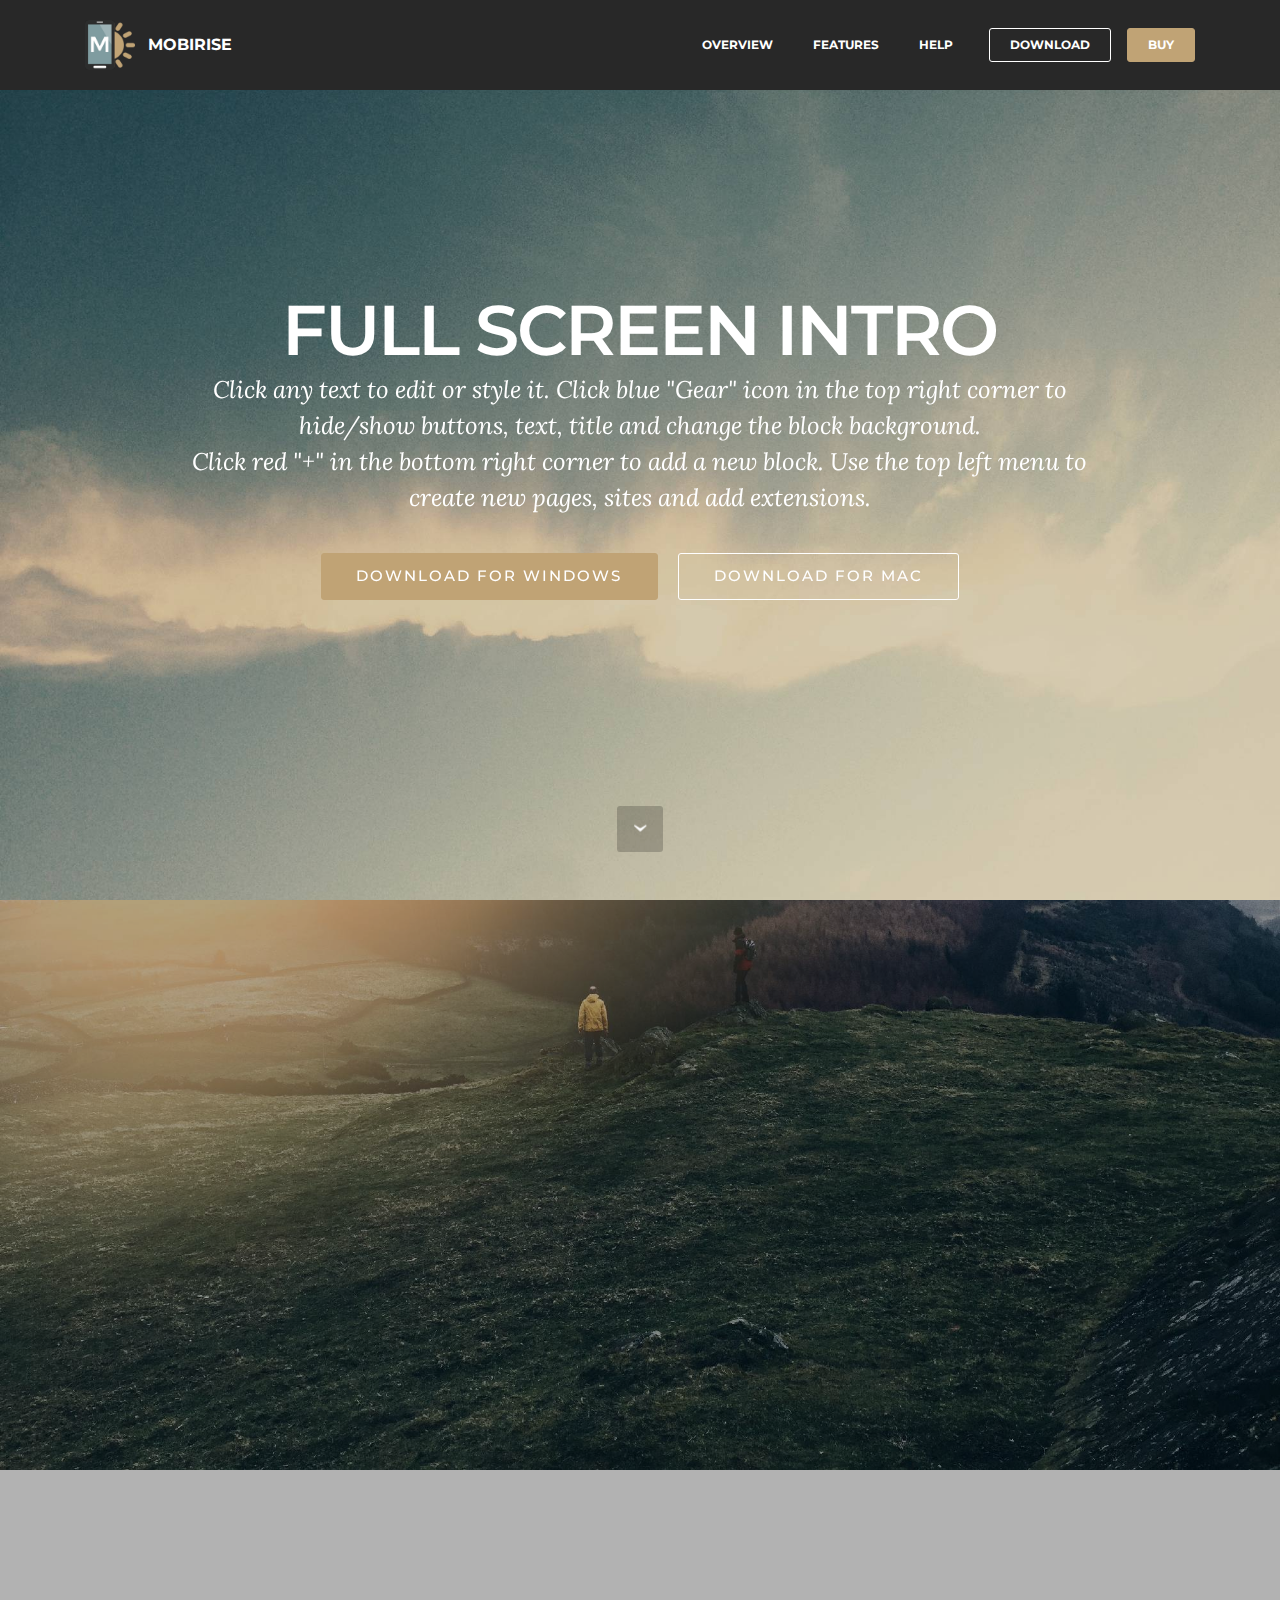
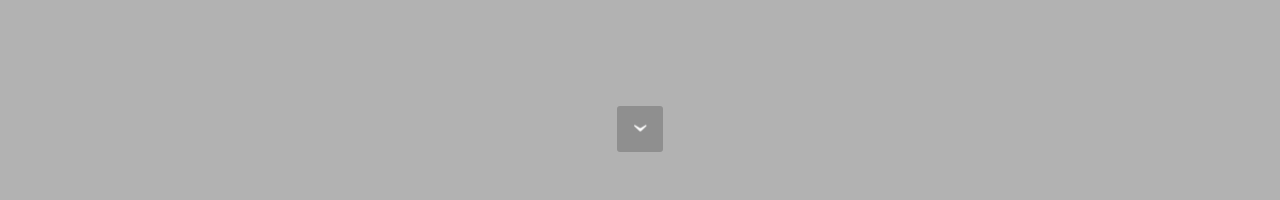
<file: index.html>
<!DOCTYPE html>
<html>
<head>
  <!-- Site made with Mobirise Website Builder v3.12.1, https://mobirise.com -->
  <meta charset="UTF-8">
  <meta http-equiv="X-UA-Compatible" content="IE=edge">
  <meta name="generator" content="Mobirise v3.12.1, mobirise.com">
  <meta name="viewport" content="width=device-width, initial-scale=1">
  <link rel="shortcut icon" href="assets/images/logo.png" type="image/x-icon">
  <meta name="description" content="">
  
  <link rel="stylesheet" href="https://fonts.googleapis.com/css?family=Lora:400,700,400italic,700italic&amp;subset=latin">
  <link rel="stylesheet" href="https://fonts.googleapis.com/css?family=Montserrat:400,700">
  <link rel="stylesheet" href="https://fonts.googleapis.com/css?family=Raleway:100,100i,200,200i,300,300i,400,400i,500,500i,600,600i,700,700i,800,800i,900,900i">
  <link rel="stylesheet" href="assets/bootstrap-material-design-font/css/material.css">
  <link rel="stylesheet" href="assets/tether/tether.min.css">
  <link rel="stylesheet" href="assets/bootstrap/css/bootstrap.min.css">
  <link rel="stylesheet" href="assets/dropdown/css/style.css">
  <link rel="stylesheet" href="assets/animate.css/animate.min.css">
  <link rel="stylesheet" href="assets/theme/css/style.css">
  <link rel="stylesheet" href="assets/mobirise/css/mbr-additional.css" type="text/css">
  
  
  
</head>
<body>
<section id="ext_menu-0">

    <nav class="navbar navbar-dropdown navbar-fixed-top">
        <div class="container">

            <div class="mbr-table">
                <div class="mbr-table-cell">

                    <div class="navbar-brand">
                        <a href="https://mobirise.com" class="navbar-logo"><img src="assets/images/logo.png" alt="Mobirise"></a>
                        <a class="navbar-caption" href="https://mobirise.com">MOBIRISE</a>
                    </div>

                </div>
                <div class="mbr-table-cell">

                    <button class="navbar-toggler pull-xs-right hidden-md-up" type="button" data-toggle="collapse" data-target="#exCollapsingNavbar">
                        <div class="hamburger-icon"></div>
                    </button>

                    <ul class="nav-dropdown collapse pull-xs-right nav navbar-nav navbar-toggleable-sm" id="exCollapsingNavbar"><li class="nav-item"><a class="nav-link link" href="https://mobirise.com/">OVERVIEW</a></li><li class="nav-item"><a class="nav-link link" href="https://mobirise.com/">FEATURES</a></li><li class="nav-item"><a class="nav-link link" href="https://mobirise.com/">HELP</a></li><li class="nav-item nav-btn"><a class="nav-link btn btn-white btn-white-outline" href="https://mobirise.com/">DOWNLOAD</a></li><li class="nav-item nav-btn"><a class="nav-link btn btn-primary" href="https://mobirise.com/">BUY</a></li></ul>
                    <button hidden="" class="navbar-toggler navbar-close" type="button" data-toggle="collapse" data-target="#exCollapsingNavbar">
                        <div class="close-icon"></div>
                    </button>

                </div>
            </div>

        </div>
    </nav>

</section>

<section class="engine"><a rel="external" href="https://mobirise.com">https://mobirise.com/</a></section><section class="mbr-section mbr-section-hero mbr-section-full mbr-parallax-background mbr-section-with-arrow mbr-after-navbar" id="header1-1" style="background-image: url(assets/images/jumbotron.jpg);">

    

    <div class="mbr-table-cell">

        <div class="container">
            <div class="row">
                <div class="mbr-section col-md-10 col-md-offset-1 text-xs-center">

                    <h1 class="mbr-section-title display-1">FULL SCREEN INTRO</h1>
                    <p class="mbr-section-lead lead">Click any text to edit or style it. Click blue "Gear" icon in the top right corner to hide/show buttons, text, title and change the block background. <br> Click red "+" in the bottom right corner to add a new block. Use the top left menu to create new pages, sites and add extensions.</p>
                    <div class="mbr-section-btn"><a class="btn btn-lg btn-primary" href="https://mobirise.com">DOWNLOAD FOR WINDOWS</a> <a class="btn btn-lg btn-white btn-white-outline" href="https://mobirise.com">DOWNLOAD FOR MAC</a></div>
                </div>
            </div>
        </div>
    </div>

    <div class="mbr-arrow mbr-arrow-floating" aria-hidden="true"><a href="#header2-2"><i class="mbr-arrow-icon"></i></a></div>

</section>

<section class="mbr-section mbr-section-hero mbr-section-full header2 mbr-parallax-background" id="header2-2" style="background-image: url(assets/images/landscape.jpg);">

    <div class="mbr-overlay" style="opacity: 0.3; background-color: rgb(0, 0, 0);">
    </div>

    <div class="mbr-table mbr-table-full">
        <div class="mbr-table-cell">

            <div class="container">
                <div class="mbr-section row">
                    <div class="mbr-table-md-up">
                        
                        
                        

                        <div class="mbr-table-cell col-md-5 content-size text-xs-center text-md-right">

                            <h3 class="mbr-section-title display-2">INTRO WITH IMAGE</h3>

                            <div class="mbr-section-text">
                                <p>Full screen intro with parallax image background and color overlay and a picture on right.</p>
                            </div>

                            <div class="mbr-section-btn"><a class="btn btn-primary" href="https://mobirise.com">MORE</a></div>

                        </div>
                        <div class="mbr-table-cell mbr-valign-top mbr-left-padding-md-up col-md-7 image-size" style="width: 50%;">
                            <div class="mbr-figure"><img src="assets/images/coworkers.jpg"></div>
                        </div>

                    </div>
                </div>
            </div>

        </div>
    </div>

    <div class="mbr-arrow mbr-arrow-floating hidden-sm-down" aria-hidden="true"><a href="#next"><i class="mbr-arrow-icon"></i></a></div>

</section>


  <script src="assets/web/assets/jquery/jquery.min.js"></script>
  <script src="assets/tether/tether.min.js"></script>
  <script src="assets/bootstrap/js/bootstrap.min.js"></script>
  <script src="assets/smooth-scroll/smooth-scroll.js"></script>
  <script src="assets/dropdown/js/script.min.js"></script>
  <script src="assets/touch-swipe/jquery.touch-swipe.min.js"></script>
  <script src="assets/viewport-checker/jquery.viewportchecker.js"></script>
  <script src="assets/jarallax/jarallax.js"></script>
  <script src="assets/theme/js/script.js"></script>
  
  
  <input name="animation" type="hidden">
  </body>
</html>
</file>
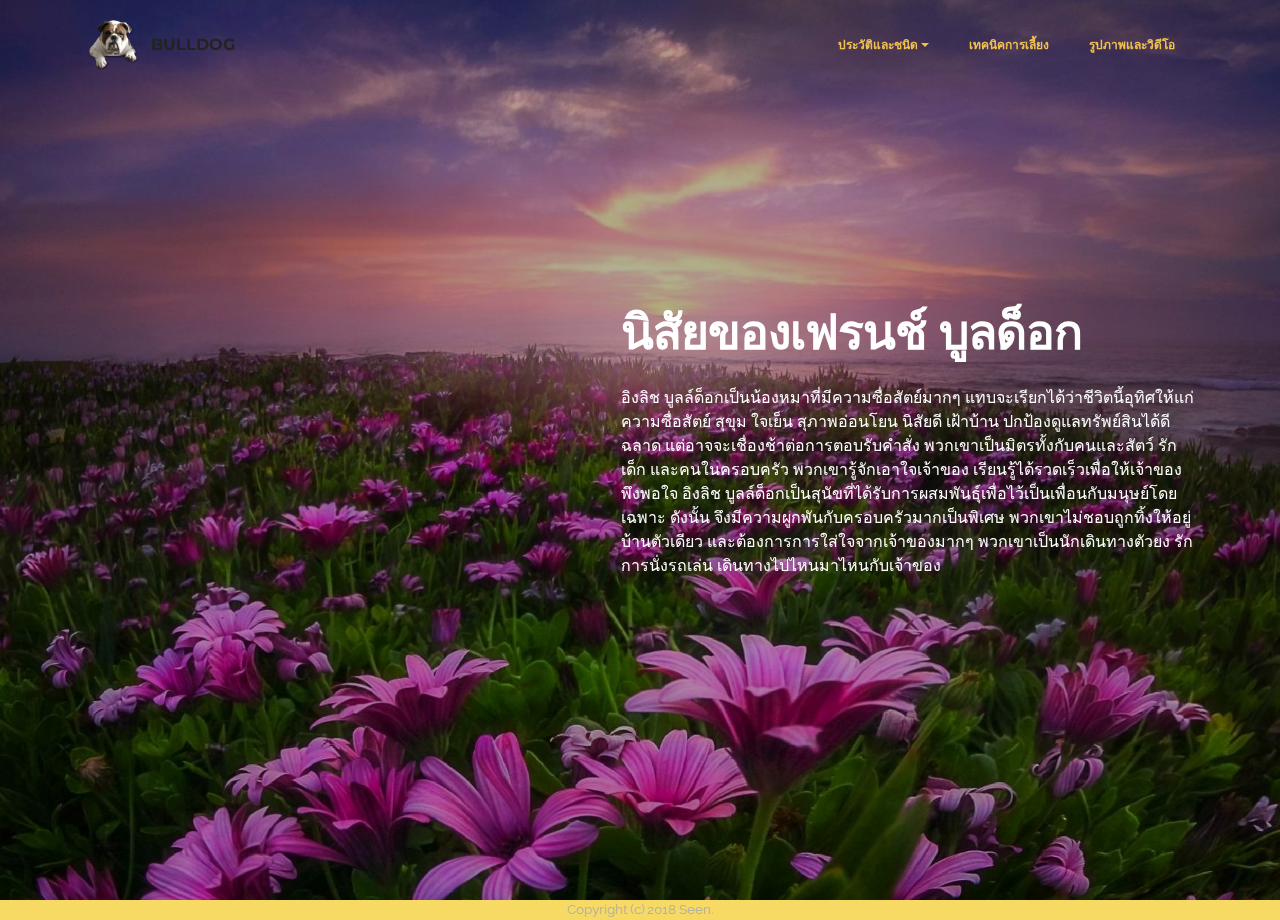
<file: page2.html>
<!DOCTYPE html>
<html>
<head>
  <!-- Site made with Mobirise Website Builder v3.12.1, https://mobirise.com -->
  <meta charset="UTF-8">
  <meta http-equiv="X-UA-Compatible" content="IE=edge">
  <meta name="generator" content="Mobirise v3.12.1, mobirise.com">
  <meta name="viewport" content="width=device-width, initial-scale=1">
  <link rel="shortcut icon" href="assets/images/bulldog-png-bulldog-136x128.png" type="image/x-icon">
  <meta name="description" content="">
  
  <link rel="stylesheet" href="https://fonts.googleapis.com/css?family=Lora:400,700,400italic,700italic&amp;subset=latin">
  <link rel="stylesheet" href="https://fonts.googleapis.com/css?family=Montserrat:400,700">
  <link rel="stylesheet" href="https://fonts.googleapis.com/css?family=Raleway:100,100i,200,200i,300,300i,400,400i,500,500i,600,600i,700,700i,800,800i,900,900i">
  <link rel="stylesheet" href="assets/bootstrap-material-design-font/css/material.css">
  <link rel="stylesheet" href="assets/tether/tether.min.css">
  <link rel="stylesheet" href="assets/bootstrap/css/bootstrap.min.css">
  <link rel="stylesheet" href="assets/dropdown/css/style.css">
  <link rel="stylesheet" href="assets/animate.css/animate.min.css">
  <link rel="stylesheet" href="assets/theme/css/style.css">
  <link rel="stylesheet" href="assets/mobirise/css/mbr-additional.css" type="text/css">
  
  
  
</head>
<body>
<section id="ext_menu-d">

    <nav class="navbar navbar-dropdown navbar-fixed-top">
        <div class="container">

            <div class="mbr-table">
                <div class="mbr-table-cell">

                    <div class="navbar-brand">
                        <a href="https://mobirise.com" class="navbar-logo"><img src="assets/images/bulldog-png-bulldog-136x128.png" alt="Mobirise"></a>
                        <a class="navbar-caption" href="index.html">BULLDOG</a>
                    </div>

                </div>
                <div class="mbr-table-cell">

                    <button class="navbar-toggler pull-xs-right hidden-md-up" type="button" data-toggle="collapse" data-target="#exCollapsingNavbar">
                        <div class="hamburger-icon"></div>
                    </button>

                    <ul class="nav-dropdown collapse pull-xs-right nav navbar-nav navbar-toggleable-sm" id="exCollapsingNavbar"><li class="nav-item dropdown"><a class="nav-link link dropdown-toggle" href="https://mobirise.com/" data-toggle="dropdown-submenu" aria-expanded="false">ประวัติและชนิด</a><div class="dropdown-menu"><div class="dropdown"><a class="dropdown-item dropdown-toggle" href="#" data-toggle="dropdown-submenu" aria-expanded="false">อเมริกัน บูลด็อก</a><div class="dropdown-menu dropdown-submenu"><a class="dropdown-item" href="page3.html">ลักษณะรูปร่าง</a><a class="dropdown-item" href="page4.html">ลักษณะนิสัย</a></div></div><div class="dropdown"><a class="dropdown-item dropdown-toggle" href="#" data-toggle="dropdown-submenu" aria-expanded="false">อิงลิช บูลด็อก</a><div class="dropdown-menu dropdown-submenu"><a class="dropdown-item" href="page5.html">ลักษณะรูปร่าง</a><a class="dropdown-item" href="page6.html">ลักษณะนิสัย</a></div></div><div class="dropdown"><a class="dropdown-item dropdown-toggle" href="#" data-toggle="dropdown-submenu" aria-expanded="false">เฟรนช์ บูลด็อก</a><div class="dropdown-menu dropdown-submenu"><a class="dropdown-item" href="page1.html">ลักษณะรูปร่าง</a><a class="dropdown-item" href="page2.html">ลักษณะนิสัย<br></a></div></div></div></li><li class="nav-item"><a class="nav-link link" href="page7.html">เทคนิคการเลี้ยง</a></li><li class="nav-item dropdown"><a class="nav-link link" href="page8.html" aria-expanded="false">รูปภาพและวิดีโอ</a></li></ul>
                    <button hidden="" class="navbar-toggler navbar-close" type="button" data-toggle="collapse" data-target="#exCollapsingNavbar">
                        <div class="close-icon"></div>
                    </button>

                </div>
            </div>

        </div>
    </nav>

</section>

<section class="engine"><a rel="external" href="https://mobirise.com">mobirise.com</a></section><section class="mbr-section mbr-section-hero mbr-section-full header2 mbr-parallax-background mbr-after-navbar" id="header2-y" style="background-image: url(assets/images/145ce6b3fa7509f6b2440ad7719ec42e-2000x1250.jpg);">

    <div class="mbr-overlay" style="opacity: 0.3; background-color: rgb(0, 0, 0);">
    </div>

    <div class="mbr-table mbr-table-full">
        <div class="mbr-table-cell">

            <div class="container">
                <div class="mbr-section row">
                    <div class="mbr-table-md-up">
                        
                        <div class="mbr-table-cell mbr-right-padding-md-up mbr-valign-top col-md-7 image-size" style="width: 47%;">
                            <div class="mbr-figure"><iframe class="mbr-embedded-video" src="https://www.youtube.com/embed/anr4Q60UpXY?rel=0&amp;amp;showinfo=0&amp;autoplay=1&amp;loop=0" width="1280" height="720" frameborder="0" allowfullscreen></iframe></div>
                        </div>
                        <div class="mbr-table-cell col-md-5 text-xs-center text-md-left content-size">

                            <h3 class="mbr-section-title display-2">นิสัยของเฟรนช์ บูลด็อก</h3>

                            <div class="mbr-section-text">
                                <p>อิงลิช บูลล์ด็อกเป็นน้องหมาที่มีความซื่อสัตย์มากๆ แทบจะเรียกได้ว่าชีวิตนี้อุทิศให้แก่ความซื่อสัตย์ สุขุม ใจเย็น สุภาพอ่อนโยน นิสัยดี เฝ้าบ้าน ปกป้องดูแลทรัพย์สินได้ดี ฉลาด แต่อาจจะเชื่องช้าต่อการตอบรับคำสั่ง พวกเขาเป็นมิตรทั้งกับคนและสัตว์ รักเด็ก และคนในครอบครัว พวกเขารู้จักเอาใจเจ้าของ เรียนรู้ได้รวดเร็วเพื่อให้เจ้าของพึงพอใจ อิงลิช บูลล์ด็อกเป็นสุนัขที่ได้รับการผสมพันธุ์เพื่อไว้เป็นเพื่อนกับมนุษย์โดยเฉพาะ ดังนั้น จึงมีความผูกพันกับครอบครัวมากเป็นพิเศษ พวกเขาไม่ชอบถูกทิ้งให้อยู่บ้านตัวเดียว และต้องการการใส่ใจจากเจ้าของมากๆ พวกเขาเป็นนักเดินทางตัวยง รักการนั่งรถเล่น เดินทางไปไหนมาไหนกับเจ้าของ</p>
                            </div>

                            

                        </div>

                        
                        

                    </div>
                </div>
            </div>

        </div>
    </div>

    

</section>

<footer class="mbr-small-footer mbr-section mbr-section-nopadding" id="footer1-e" style="background-color: rgb(247, 218, 100); padding-top: 0rem; padding-bottom: 0rem;">
    
    <div class="container">
        <p class="text-xs-center">Copyright (c) 2018 Seen.</p>
    </div>
</footer>


  <script src="assets/web/assets/jquery/jquery.min.js"></script>
  <script src="assets/tether/tether.min.js"></script>
  <script src="assets/bootstrap/js/bootstrap.min.js"></script>
  <script src="assets/smooth-scroll/smooth-scroll.js"></script>
  <script src="assets/dropdown/js/script.min.js"></script>
  <script src="assets/touch-swipe/jquery.touch-swipe.min.js"></script>
  <script src="assets/viewport-checker/jquery.viewportchecker.js"></script>
  <script src="assets/jarallax/jarallax.js"></script>
  <script src="assets/theme/js/script.js"></script>
  
  
  <input name="animation" type="hidden">
  </body>
</html>
</file>
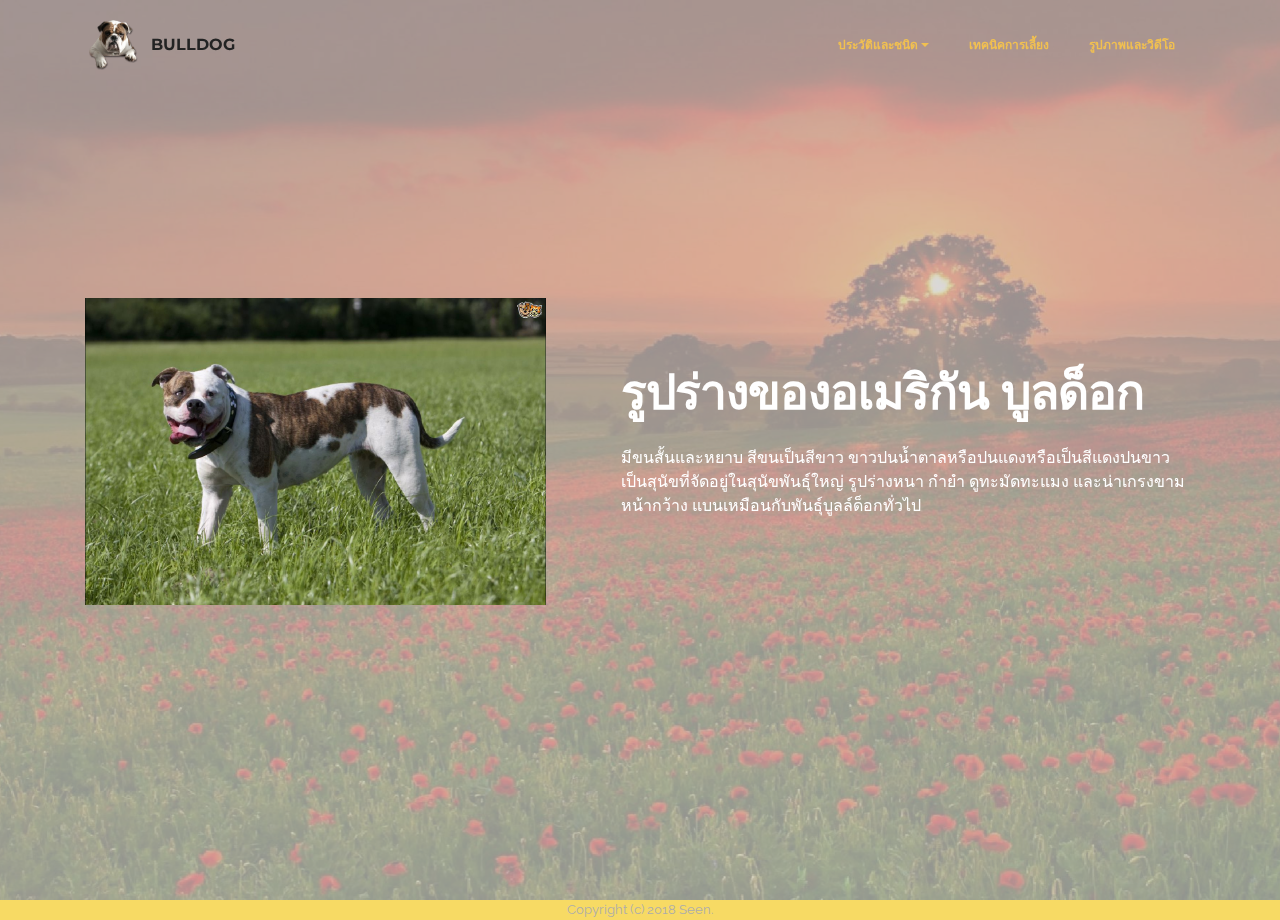
<file: page3.html>
<!DOCTYPE html>
<html>
<head>
  <!-- Site made with Mobirise Website Builder v3.12.1, https://mobirise.com -->
  <meta charset="UTF-8">
  <meta http-equiv="X-UA-Compatible" content="IE=edge">
  <meta name="generator" content="Mobirise v3.12.1, mobirise.com">
  <meta name="viewport" content="width=device-width, initial-scale=1">
  <link rel="shortcut icon" href="assets/images/bulldog-png-bulldog-136x128.png" type="image/x-icon">
  <meta name="description" content="">
  
  <link rel="stylesheet" href="https://fonts.googleapis.com/css?family=Lora:400,700,400italic,700italic&amp;subset=latin">
  <link rel="stylesheet" href="https://fonts.googleapis.com/css?family=Montserrat:400,700">
  <link rel="stylesheet" href="https://fonts.googleapis.com/css?family=Raleway:100,100i,200,200i,300,300i,400,400i,500,500i,600,600i,700,700i,800,800i,900,900i">
  <link rel="stylesheet" href="assets/bootstrap-material-design-font/css/material.css">
  <link rel="stylesheet" href="assets/tether/tether.min.css">
  <link rel="stylesheet" href="assets/bootstrap/css/bootstrap.min.css">
  <link rel="stylesheet" href="assets/dropdown/css/style.css">
  <link rel="stylesheet" href="assets/animate.css/animate.min.css">
  <link rel="stylesheet" href="assets/theme/css/style.css">
  <link rel="stylesheet" href="assets/mobirise/css/mbr-additional.css" type="text/css">
  
  
  
</head>
<body>
<section id="ext_menu-g">

    <nav class="navbar navbar-dropdown navbar-fixed-top">
        <div class="container">

            <div class="mbr-table">
                <div class="mbr-table-cell">

                    <div class="navbar-brand">
                        <a href="https://mobirise.com" class="navbar-logo"><img src="assets/images/bulldog-png-bulldog-136x128.png" alt="Mobirise"></a>
                        <a class="navbar-caption" href="index.html">BULLDOG</a>
                    </div>

                </div>
                <div class="mbr-table-cell">

                    <button class="navbar-toggler pull-xs-right hidden-md-up" type="button" data-toggle="collapse" data-target="#exCollapsingNavbar">
                        <div class="hamburger-icon"></div>
                    </button>

                    <ul class="nav-dropdown collapse pull-xs-right nav navbar-nav navbar-toggleable-sm" id="exCollapsingNavbar"><li class="nav-item dropdown"><a class="nav-link link dropdown-toggle" href="https://mobirise.com/" data-toggle="dropdown-submenu" aria-expanded="false">ประวัติและชนิด</a><div class="dropdown-menu"><div class="dropdown"><a class="dropdown-item dropdown-toggle" href="#" data-toggle="dropdown-submenu" aria-expanded="false">อเมริกัน บูลด็อก</a><div class="dropdown-menu dropdown-submenu"><a class="dropdown-item" href="page3.html">ลักษณะรูปร่าง</a><a class="dropdown-item" href="page4.html">ลักษณะนิสัย</a></div></div><div class="dropdown"><a class="dropdown-item dropdown-toggle" href="#" data-toggle="dropdown-submenu" aria-expanded="false">อิงลิช บูลด็อก</a><div class="dropdown-menu dropdown-submenu"><a class="dropdown-item" href="page5.html">ลักษณะรูปร่าง</a><a class="dropdown-item" href="page6.html">ลักษณะนิสัย</a></div></div><div class="dropdown"><a class="dropdown-item dropdown-toggle" href="#" data-toggle="dropdown-submenu" aria-expanded="false">เฟรนช์ บูลด็อก</a><div class="dropdown-menu dropdown-submenu"><a class="dropdown-item" href="page1.html">ลักษณะรูปร่าง</a><a class="dropdown-item" href="page2.html">ลักษณะนิสัย<br></a></div></div></div></li><li class="nav-item"><a class="nav-link link" href="page7.html">เทคนิคการเลี้ยง</a></li><li class="nav-item dropdown"><a class="nav-link link" href="page8.html" aria-expanded="false">รูปภาพและวิดีโอ</a></li></ul>
                    <button hidden="" class="navbar-toggler navbar-close" type="button" data-toggle="collapse" data-target="#exCollapsingNavbar">
                        <div class="close-icon"></div>
                    </button>

                </div>
            </div>

        </div>
    </nav>

</section>

<section class="engine"><a rel="external" href="https://mobirise.com">Mobirise</a></section><section class="mbr-section mbr-section-hero mbr-section-full header2 mbr-parallax-background mbr-after-navbar" id="header6-z" style="background-image: url(assets/images/47720hd-2000x1256.jpg);">

    <div class="mbr-overlay" style="opacity: 0.7; background-color: rgb(204, 204, 204);">
    </div>

    <div class="mbr-table mbr-table-full">
        <div class="mbr-table-cell">

            <div class="container">
                <div class="mbr-section row">
                    <div class="mbr-table-md-up">
                        
                        <div class="mbr-table-cell mbr-right-padding-md-up mbr-valign-top col-md-7 image-size" style="width: 47%;">
                            <div class="mbr-figure"><img src="assets/images/americanbulldogggg-1400x932.jpg"></div>
                        </div>
                        <div class="mbr-table-cell col-md-5 text-xs-center text-md-left content-size">

                            <h3 class="mbr-section-title display-2">รูปร่างของอเมริกัน บูลด็อก</h3>

                            <div class="mbr-section-text">
                                <p>มีขนสั้นและหยาบ สีขนเป็นสีขาว ขาวปนน้ำตาลหรือปนแดงหรือเป็นสีแดงปนขาว เป็นสุนัขที่จัดอยู่ในสุนัขพันธุ์ใหญ่ รูปร่างหนา กำยำ ดูทะมัดทะแมง และน่าเกรงขาม หน้ากว้าง แบนเหมือนกับพันธุ์บูลล์ด็อกทั่วไป<br></p>
                            </div>

                            

                        </div>

                        
                        

                    </div>
                </div>
            </div>

        </div>
    </div>

    

</section>

<footer class="mbr-small-footer mbr-section mbr-section-nopadding" id="footer1-h" style="background-color: rgb(247, 218, 100); padding-top: 0rem; padding-bottom: 0rem;">
    
    <div class="container">
        <p class="text-xs-center">Copyright (c) 2018 Seen.</p>
    </div>
</footer>


  <script src="assets/web/assets/jquery/jquery.min.js"></script>
  <script src="assets/tether/tether.min.js"></script>
  <script src="assets/bootstrap/js/bootstrap.min.js"></script>
  <script src="assets/smooth-scroll/smooth-scroll.js"></script>
  <script src="assets/dropdown/js/script.min.js"></script>
  <script src="assets/touch-swipe/jquery.touch-swipe.min.js"></script>
  <script src="assets/viewport-checker/jquery.viewportchecker.js"></script>
  <script src="assets/jarallax/jarallax.js"></script>
  <script src="assets/theme/js/script.js"></script>
  
  
  <input name="animation" type="hidden">
  </body>
</html>
</file>
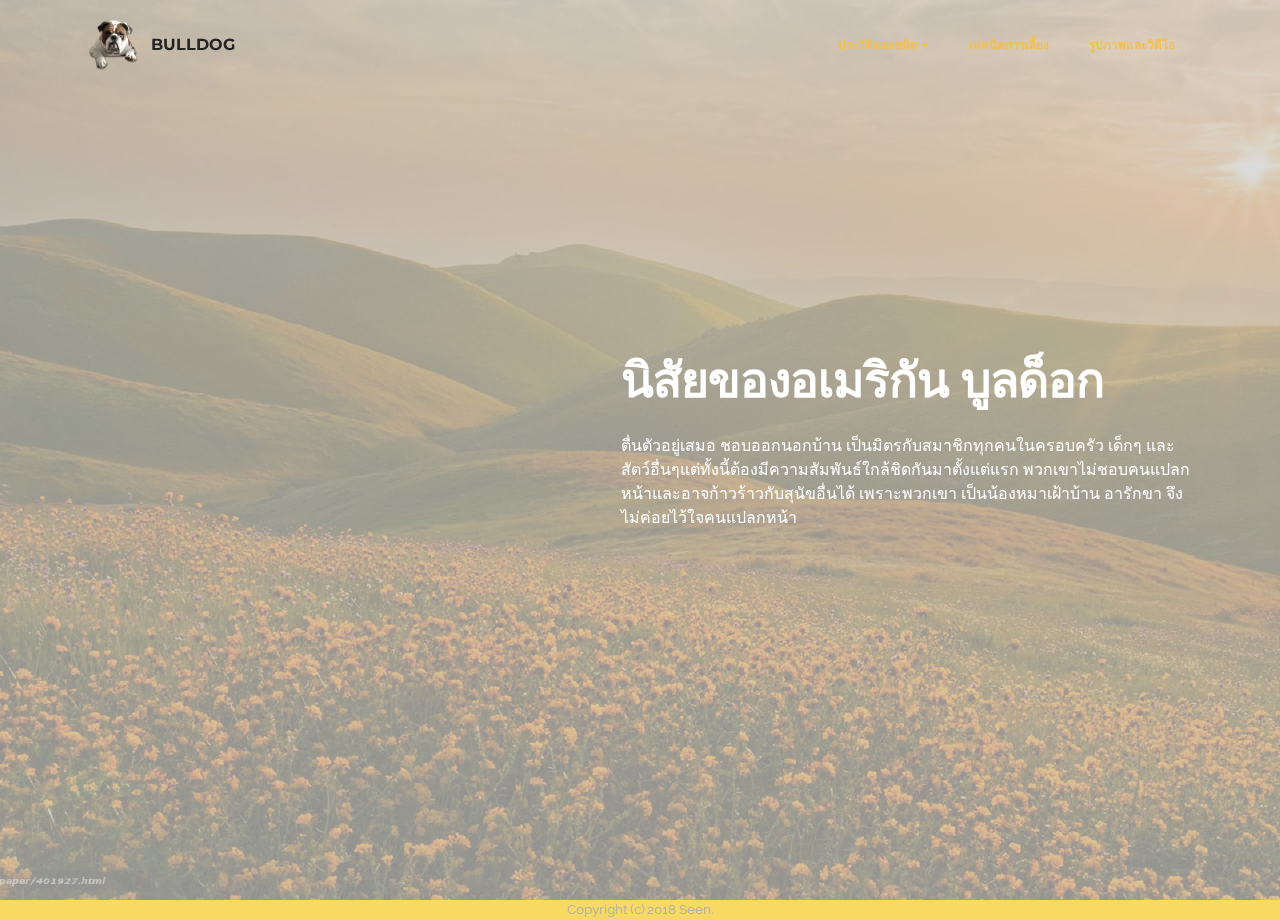
<file: page4.html>
<!DOCTYPE html>
<html>
<head>
  <!-- Site made with Mobirise Website Builder v3.12.1, https://mobirise.com -->
  <meta charset="UTF-8">
  <meta http-equiv="X-UA-Compatible" content="IE=edge">
  <meta name="generator" content="Mobirise v3.12.1, mobirise.com">
  <meta name="viewport" content="width=device-width, initial-scale=1">
  <link rel="shortcut icon" href="assets/images/bulldog-png-bulldog-136x128.png" type="image/x-icon">
  <meta name="description" content="">
  
  <link rel="stylesheet" href="https://fonts.googleapis.com/css?family=Lora:400,700,400italic,700italic&amp;subset=latin">
  <link rel="stylesheet" href="https://fonts.googleapis.com/css?family=Montserrat:400,700">
  <link rel="stylesheet" href="https://fonts.googleapis.com/css?family=Raleway:100,100i,200,200i,300,300i,400,400i,500,500i,600,600i,700,700i,800,800i,900,900i">
  <link rel="stylesheet" href="assets/bootstrap-material-design-font/css/material.css">
  <link rel="stylesheet" href="assets/tether/tether.min.css">
  <link rel="stylesheet" href="assets/bootstrap/css/bootstrap.min.css">
  <link rel="stylesheet" href="assets/dropdown/css/style.css">
  <link rel="stylesheet" href="assets/animate.css/animate.min.css">
  <link rel="stylesheet" href="assets/theme/css/style.css">
  <link rel="stylesheet" href="assets/mobirise/css/mbr-additional.css" type="text/css">
  
  
  
</head>
<body>
<section id="ext_menu-j">

    <nav class="navbar navbar-dropdown navbar-fixed-top">
        <div class="container">

            <div class="mbr-table">
                <div class="mbr-table-cell">

                    <div class="navbar-brand">
                        <a href="https://mobirise.com" class="navbar-logo"><img src="assets/images/bulldog-png-bulldog-136x128.png" alt="Mobirise"></a>
                        <a class="navbar-caption" href="index.html">BULLDOG</a>
                    </div>

                </div>
                <div class="mbr-table-cell">

                    <button class="navbar-toggler pull-xs-right hidden-md-up" type="button" data-toggle="collapse" data-target="#exCollapsingNavbar">
                        <div class="hamburger-icon"></div>
                    </button>

                    <ul class="nav-dropdown collapse pull-xs-right nav navbar-nav navbar-toggleable-sm" id="exCollapsingNavbar"><li class="nav-item dropdown"><a class="nav-link link dropdown-toggle" href="https://mobirise.com/" data-toggle="dropdown-submenu" aria-expanded="false">ประวัติและชนิด</a><div class="dropdown-menu"><div class="dropdown"><a class="dropdown-item dropdown-toggle" href="#" data-toggle="dropdown-submenu" aria-expanded="false">อเมริกัน บูลด็อก</a><div class="dropdown-menu dropdown-submenu"><a class="dropdown-item" href="page3.html">ลักษณะรูปร่าง</a><a class="dropdown-item" href="page4.html">ลักษณะนิสัย</a></div></div><div class="dropdown"><a class="dropdown-item dropdown-toggle" href="#" data-toggle="dropdown-submenu" aria-expanded="false">อิงลิช บูลด็อก</a><div class="dropdown-menu dropdown-submenu"><a class="dropdown-item" href="page5.html">ลักษณะรูปร่าง</a><a class="dropdown-item" href="page6.html">ลักษณะนิสัย</a></div></div><div class="dropdown"><a class="dropdown-item dropdown-toggle" href="#" data-toggle="dropdown-submenu" aria-expanded="false">เฟรนช์ บูลด็อก</a><div class="dropdown-menu dropdown-submenu"><a class="dropdown-item" href="page1.html">ลักษณะรูปร่าง</a><a class="dropdown-item" href="page2.html">ลักษณะนิสัย<br></a></div></div></div></li><li class="nav-item"><a class="nav-link link" href="page7.html">เทคนิคการเลี้ยง</a></li><li class="nav-item dropdown"><a class="nav-link link" href="page8.html" aria-expanded="false">รูปภาพและวิดีโอ</a></li></ul>
                    <button hidden="" class="navbar-toggler navbar-close" type="button" data-toggle="collapse" data-target="#exCollapsingNavbar">
                        <div class="close-icon"></div>
                    </button>

                </div>
            </div>

        </div>
    </nav>

</section>

<section class="engine"><a rel="external" href="https://mobirise.com">Web Builder</a></section><section class="mbr-section mbr-section-hero mbr-section-full header2 mbr-parallax-background mbr-after-navbar" id="header6-10" style="background-image: url(assets/images/401927-serra-1920x1080-www-2000x1125.jpg);">

    <div class="mbr-overlay" style="opacity: 0.7; background-color: rgb(204, 204, 204);">
    </div>

    <div class="mbr-table mbr-table-full">
        <div class="mbr-table-cell">

            <div class="container">
                <div class="mbr-section row">
                    <div class="mbr-table-md-up">
                        
                        <div class="mbr-table-cell mbr-right-padding-md-up mbr-valign-top col-md-7 image-size" style="width: 47%;">
                            <div class="mbr-figure"><iframe class="mbr-embedded-video" src="https://www.youtube.com/embed/baxMIcgyF-8?rel=0&amp;amp;showinfo=0&amp;autoplay=1&amp;loop=0" width="1280" height="720" frameborder="0" allowfullscreen></iframe></div>
                        </div>
                        <div class="mbr-table-cell col-md-5 text-xs-center text-md-left content-size">

                            <h3 class="mbr-section-title display-2">นิสัยของอเมริกัน บูลด็อก</h3>

                            <div class="mbr-section-text">
                                <p>ตื่นตัวอยู่เสมอ ชอบออกนอกบ้าน เป็นมิตรกับสมาชิกทุกคนในครอบครัว เด็กๆ และสัตว์อื่นๆแต่ทั้งนี้ต้องมีความสัมพันธ์ใกล้ชิดกันมาตั้งแต่แรก พวกเขาไม่ชอบคนแปลกหน้าและอาจก้าวร้าวกับสุนัขอื่นได้ เพราะพวกเขา เป็นน้องหมาเฝ้าบ้าน อารักขา จึงไม่ค่อยไว้ใจคนแปลกหน้า</p>
                            </div>

                            

                        </div>

                        
                        

                    </div>
                </div>
            </div>

        </div>
    </div>

    

</section>

<footer class="mbr-small-footer mbr-section mbr-section-nopadding" id="footer1-k" style="background-color: rgb(247, 218, 100); padding-top: 0rem; padding-bottom: 0rem;">
    
    <div class="container">
        <p class="text-xs-center">Copyright (c) 2018 Seen.</p>
    </div>
</footer>


  <script src="assets/web/assets/jquery/jquery.min.js"></script>
  <script src="assets/tether/tether.min.js"></script>
  <script src="assets/bootstrap/js/bootstrap.min.js"></script>
  <script src="assets/smooth-scroll/smooth-scroll.js"></script>
  <script src="assets/dropdown/js/script.min.js"></script>
  <script src="assets/touch-swipe/jquery.touch-swipe.min.js"></script>
  <script src="assets/viewport-checker/jquery.viewportchecker.js"></script>
  <script src="assets/jarallax/jarallax.js"></script>
  <script src="assets/theme/js/script.js"></script>
  
  
  <input name="animation" type="hidden">
  </body>
</html>
</file>
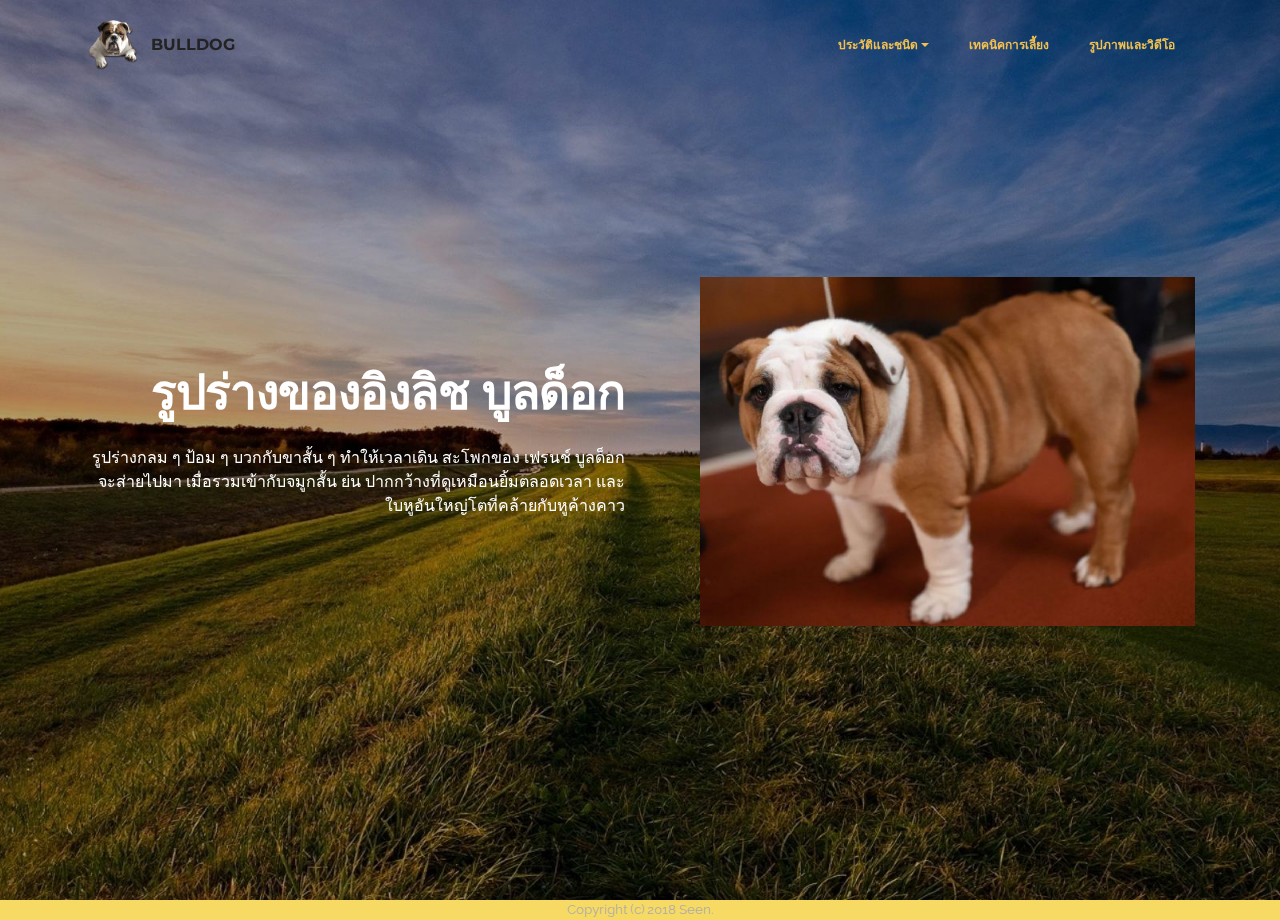
<file: page5.html>
<!DOCTYPE html>
<html>
<head>
  <!-- Site made with Mobirise Website Builder v3.12.1, https://mobirise.com -->
  <meta charset="UTF-8">
  <meta http-equiv="X-UA-Compatible" content="IE=edge">
  <meta name="generator" content="Mobirise v3.12.1, mobirise.com">
  <meta name="viewport" content="width=device-width, initial-scale=1">
  <link rel="shortcut icon" href="assets/images/bulldog-png-bulldog-136x128.png" type="image/x-icon">
  <meta name="description" content="">
  
  <link rel="stylesheet" href="https://fonts.googleapis.com/css?family=Lora:400,700,400italic,700italic&amp;subset=latin">
  <link rel="stylesheet" href="https://fonts.googleapis.com/css?family=Montserrat:400,700">
  <link rel="stylesheet" href="https://fonts.googleapis.com/css?family=Raleway:100,100i,200,200i,300,300i,400,400i,500,500i,600,600i,700,700i,800,800i,900,900i">
  <link rel="stylesheet" href="assets/bootstrap-material-design-font/css/material.css">
  <link rel="stylesheet" href="assets/tether/tether.min.css">
  <link rel="stylesheet" href="assets/bootstrap/css/bootstrap.min.css">
  <link rel="stylesheet" href="assets/dropdown/css/style.css">
  <link rel="stylesheet" href="assets/animate.css/animate.min.css">
  <link rel="stylesheet" href="assets/theme/css/style.css">
  <link rel="stylesheet" href="assets/mobirise/css/mbr-additional.css" type="text/css">
  
  
  
</head>
<body>
<section id="ext_menu-m">

    <nav class="navbar navbar-dropdown navbar-fixed-top">
        <div class="container">

            <div class="mbr-table">
                <div class="mbr-table-cell">

                    <div class="navbar-brand">
                        <a href="https://mobirise.com" class="navbar-logo"><img src="assets/images/bulldog-png-bulldog-136x128.png" alt="Mobirise"></a>
                        <a class="navbar-caption" href="index.html">BULLDOG</a>
                    </div>

                </div>
                <div class="mbr-table-cell">

                    <button class="navbar-toggler pull-xs-right hidden-md-up" type="button" data-toggle="collapse" data-target="#exCollapsingNavbar">
                        <div class="hamburger-icon"></div>
                    </button>

                    <ul class="nav-dropdown collapse pull-xs-right nav navbar-nav navbar-toggleable-sm" id="exCollapsingNavbar"><li class="nav-item dropdown"><a class="nav-link link dropdown-toggle" href="https://mobirise.com/" data-toggle="dropdown-submenu" aria-expanded="false">ประวัติและชนิด</a><div class="dropdown-menu"><div class="dropdown"><a class="dropdown-item dropdown-toggle" href="#" data-toggle="dropdown-submenu" aria-expanded="false">อเมริกัน บูลด็อก</a><div class="dropdown-menu dropdown-submenu"><a class="dropdown-item" href="page3.html">ลักษณะรูปร่าง</a><a class="dropdown-item" href="page4.html">ลักษณะนิสัย</a></div></div><div class="dropdown"><a class="dropdown-item dropdown-toggle" href="#" data-toggle="dropdown-submenu" aria-expanded="false">อิงลิช บูลด็อก</a><div class="dropdown-menu dropdown-submenu"><a class="dropdown-item" href="page5.html">ลักษณะรูปร่าง</a><a class="dropdown-item" href="page6.html">ลักษณะนิสัย</a></div></div><div class="dropdown"><a class="dropdown-item dropdown-toggle" href="#" data-toggle="dropdown-submenu" aria-expanded="false">เฟรนช์ บูลด็อก</a><div class="dropdown-menu dropdown-submenu"><a class="dropdown-item" href="page1.html">ลักษณะรูปร่าง</a><a class="dropdown-item" href="page2.html">ลักษณะนิสัย<br></a></div></div></div></li><li class="nav-item"><a class="nav-link link" href="page7.html">เทคนิคการเลี้ยง</a></li><li class="nav-item dropdown"><a class="nav-link link" href="page8.html" aria-expanded="false">รูปภาพและวิดีโอ</a></li></ul>
                    <button hidden="" class="navbar-toggler navbar-close" type="button" data-toggle="collapse" data-target="#exCollapsingNavbar">
                        <div class="close-icon"></div>
                    </button>

                </div>
            </div>

        </div>
    </nav>

</section>

<section class="engine"><a rel="external" href="https://mobirise.com">Mobirise Site Generator</a></section><section class="mbr-section mbr-section-hero mbr-section-full header2 mbr-parallax-background mbr-after-navbar" id="header2-11" style="background-image: url(assets/images/road-roadside-grass-field-open-spaces-54578-1920x1080-2000x1125.jpg);">

    <div class="mbr-overlay" style="opacity: 0.3; background-color: rgb(0, 0, 0);">
    </div>

    <div class="mbr-table mbr-table-full">
        <div class="mbr-table-cell">

            <div class="container">
                <div class="mbr-section row">
                    <div class="mbr-table-md-up">
                        
                        
                        

                        <div class="mbr-table-cell col-md-5 content-size text-xs-center text-md-right">

                            <h3 class="mbr-section-title display-2">รูปร่างของอิงลิช บูลด็อก</h3>

                            <div class="mbr-section-text">
                                <p>รูปร่างกลม ๆ ป้อม ๆ บวกกับขาสั้น ๆ ทำให้เวลาเดิน สะโพกของ เฟรนช์ บูลด็อก จะส่ายไปมา เมื่อรวมเข้ากับจมูกสั้น ย่น ปากกว้างที่ดูเหมือนยิ้มตลอดเวลา และใบหูอันใหญ่โตที่คล้ายกับหูค้างคาว</p>
                            </div>

                            

                        </div>
                        <div class="mbr-table-cell mbr-valign-top mbr-left-padding-md-up col-md-7 image-size" style="width: 50%;">
                            <div class="mbr-figure"><img src="assets/images/britishbulldog-1400x988.jpg"></div>
                        </div>

                    </div>
                </div>
            </div>

        </div>
    </div>

    

</section>

<footer class="mbr-small-footer mbr-section mbr-section-nopadding" id="footer1-n" style="background-color: rgb(247, 218, 100); padding-top: 0rem; padding-bottom: 0rem;">
    
    <div class="container">
        <p class="text-xs-center">Copyright (c) 2018 Seen.</p>
    </div>
</footer>


  <script src="assets/web/assets/jquery/jquery.min.js"></script>
  <script src="assets/tether/tether.min.js"></script>
  <script src="assets/bootstrap/js/bootstrap.min.js"></script>
  <script src="assets/smooth-scroll/smooth-scroll.js"></script>
  <script src="assets/dropdown/js/script.min.js"></script>
  <script src="assets/touch-swipe/jquery.touch-swipe.min.js"></script>
  <script src="assets/viewport-checker/jquery.viewportchecker.js"></script>
  <script src="assets/jarallax/jarallax.js"></script>
  <script src="assets/theme/js/script.js"></script>
  
  
  <input name="animation" type="hidden">
  </body>
</html>
</file>
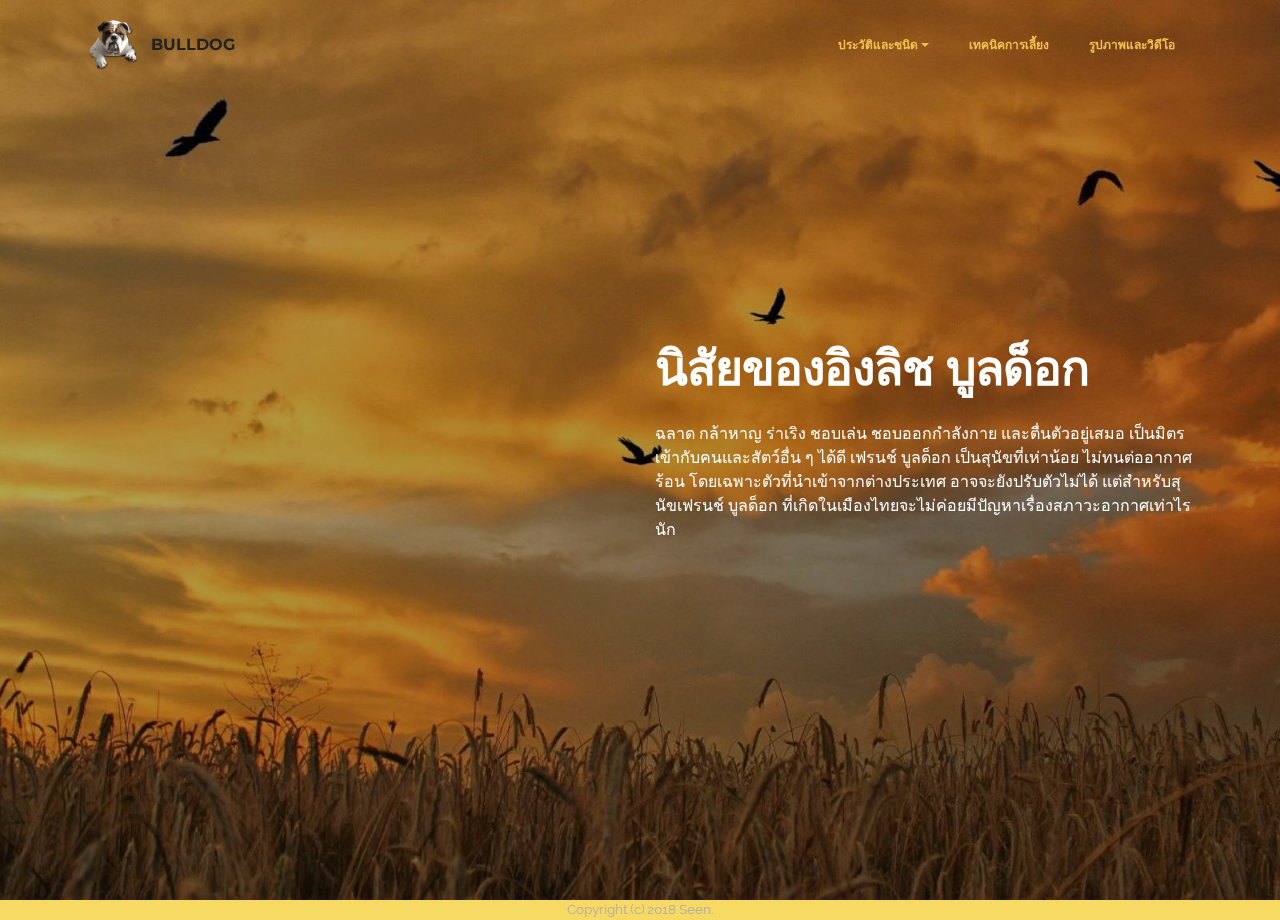
<file: page6.html>
<!DOCTYPE html>
<html>
<head>
  <!-- Site made with Mobirise Website Builder v3.12.1, https://mobirise.com -->
  <meta charset="UTF-8">
  <meta http-equiv="X-UA-Compatible" content="IE=edge">
  <meta name="generator" content="Mobirise v3.12.1, mobirise.com">
  <meta name="viewport" content="width=device-width, initial-scale=1">
  <link rel="shortcut icon" href="assets/images/bulldog-png-bulldog-136x128.png" type="image/x-icon">
  <meta name="description" content="">
  
  <link rel="stylesheet" href="https://fonts.googleapis.com/css?family=Lora:400,700,400italic,700italic&amp;subset=latin">
  <link rel="stylesheet" href="https://fonts.googleapis.com/css?family=Montserrat:400,700">
  <link rel="stylesheet" href="https://fonts.googleapis.com/css?family=Raleway:100,100i,200,200i,300,300i,400,400i,500,500i,600,600i,700,700i,800,800i,900,900i">
  <link rel="stylesheet" href="assets/bootstrap-material-design-font/css/material.css">
  <link rel="stylesheet" href="assets/tether/tether.min.css">
  <link rel="stylesheet" href="assets/bootstrap/css/bootstrap.min.css">
  <link rel="stylesheet" href="assets/dropdown/css/style.css">
  <link rel="stylesheet" href="assets/animate.css/animate.min.css">
  <link rel="stylesheet" href="assets/theme/css/style.css">
  <link rel="stylesheet" href="assets/mobirise/css/mbr-additional.css" type="text/css">
  
  
  
</head>
<body>
<section id="ext_menu-p">

    <nav class="navbar navbar-dropdown navbar-fixed-top">
        <div class="container">

            <div class="mbr-table">
                <div class="mbr-table-cell">

                    <div class="navbar-brand">
                        <a href="https://mobirise.com" class="navbar-logo"><img src="assets/images/bulldog-png-bulldog-136x128.png" alt="Mobirise"></a>
                        <a class="navbar-caption" href="index.html">BULLDOG</a>
                    </div>

                </div>
                <div class="mbr-table-cell">

                    <button class="navbar-toggler pull-xs-right hidden-md-up" type="button" data-toggle="collapse" data-target="#exCollapsingNavbar">
                        <div class="hamburger-icon"></div>
                    </button>

                    <ul class="nav-dropdown collapse pull-xs-right nav navbar-nav navbar-toggleable-sm" id="exCollapsingNavbar"><li class="nav-item dropdown"><a class="nav-link link dropdown-toggle" href="https://mobirise.com/" data-toggle="dropdown-submenu" aria-expanded="false">ประวัติและชนิด</a><div class="dropdown-menu"><div class="dropdown"><a class="dropdown-item dropdown-toggle" href="#" data-toggle="dropdown-submenu" aria-expanded="false">อเมริกัน บูลด็อก</a><div class="dropdown-menu dropdown-submenu"><a class="dropdown-item" href="page3.html">ลักษณะรูปร่าง</a><a class="dropdown-item" href="page4.html">ลักษณะนิสัย</a></div></div><div class="dropdown"><a class="dropdown-item dropdown-toggle" href="#" data-toggle="dropdown-submenu" aria-expanded="false">อิงลิช บูลด็อก</a><div class="dropdown-menu dropdown-submenu"><a class="dropdown-item" href="page5.html">ลักษณะรูปร่าง</a><a class="dropdown-item" href="page6.html">ลักษณะนิสัย</a></div></div><div class="dropdown"><a class="dropdown-item dropdown-toggle" href="#" data-toggle="dropdown-submenu" aria-expanded="false">เฟรนช์ บูลด็อก</a><div class="dropdown-menu dropdown-submenu"><a class="dropdown-item" href="page1.html">ลักษณะรูปร่าง</a><a class="dropdown-item" href="page2.html">ลักษณะนิสัย<br></a></div></div></div></li><li class="nav-item"><a class="nav-link link" href="page7.html">เทคนิคการเลี้ยง</a></li><li class="nav-item dropdown"><a class="nav-link link" href="page8.html" aria-expanded="false">รูปภาพและวิดีโอ</a></li></ul>
                    <button hidden="" class="navbar-toggler navbar-close" type="button" data-toggle="collapse" data-target="#exCollapsingNavbar">
                        <div class="close-icon"></div>
                    </button>

                </div>
            </div>

        </div>
    </nav>

</section>

<section class="engine"><a rel="external" href="https://mobirise.com">Web Generator</a></section><section class="mbr-section mbr-section-hero mbr-section-full header2 mbr-parallax-background mbr-after-navbar" id="header2-12" style="background-image: url(assets/images/sunrise-sunset-grass-spikes-sky-field-birds-flock-wheat-beautiful-nature-background-hd-2000x1125.jpg);">

    <div class="mbr-overlay" style="opacity: 0.3; background-color: rgb(0, 0, 0);">
    </div>

    <div class="mbr-table mbr-table-full">
        <div class="mbr-table-cell">

            <div class="container">
                <div class="mbr-section row">
                    <div class="mbr-table-md-up">
                        
                        <div class="mbr-table-cell mbr-right-padding-md-up mbr-valign-top col-md-7 image-size" style="width: 50%;">
                            <div class="mbr-figure"><iframe class="mbr-embedded-video" src="https://www.youtube.com/embed/yYwAJrAdUbY?rel=0&amp;amp;showinfo=0&amp;autoplay=1&amp;loop=0" width="1280" height="720" frameborder="0" allowfullscreen></iframe></div>
                        </div>
                        <div class="mbr-table-cell col-md-5 text-xs-center text-md-left content-size">

                            <h3 class="mbr-section-title display-2">นิสัยของอิงลิช บูลด็อก</h3>

                            <div class="mbr-section-text">
                                <p>ฉลาด กล้าหาญ ร่าเริง ชอบเล่น ชอบออกกำลังกาย และตื่นตัวอยู่เสมอ เป็นมิตร เข้ากับคนและสัตว์อื่น ๆ ได้ดี เฟรนช์ บูลด็อก เป็นสุนัขที่เห่าน้อย ไม่ทนต่ออากาศร้อน โดยเฉพาะตัวที่นำเข้าจากต่างประเทศ อาจจะยังปรับตัวไม่ได้ แต่สำหรับสุนัขเฟรนช์ บูลด็อก ที่เกิดในเมืองไทยจะไม่ค่อยมีปัญหาเรื่องสภาวะอากาศเท่าไรนัก</p>
                            </div>

                            

                        </div>

                        
                        

                    </div>
                </div>
            </div>

        </div>
    </div>

    

</section>

<footer class="mbr-small-footer mbr-section mbr-section-nopadding" id="footer1-q" style="background-color: rgb(247, 218, 100); padding-top: 0rem; padding-bottom: 0rem;">
    
    <div class="container">
        <p class="text-xs-center">Copyright (c) 2018 Seen.</p>
    </div>
</footer>


  <script src="assets/web/assets/jquery/jquery.min.js"></script>
  <script src="assets/tether/tether.min.js"></script>
  <script src="assets/bootstrap/js/bootstrap.min.js"></script>
  <script src="assets/smooth-scroll/smooth-scroll.js"></script>
  <script src="assets/dropdown/js/script.min.js"></script>
  <script src="assets/touch-swipe/jquery.touch-swipe.min.js"></script>
  <script src="assets/viewport-checker/jquery.viewportchecker.js"></script>
  <script src="assets/jarallax/jarallax.js"></script>
  <script src="assets/theme/js/script.js"></script>
  
  
  <input name="animation" type="hidden">
  </body>
</html>
</file>
<file: assets/bootstrap-material-design-font/css/material.css>
@font-face {
  font-family: 'Material-Design-Icons';
  src: url('../fonts/Material-Design-Icons.eot?3ocs8m');
  src: url('../fonts/Material-Design-Icons.eot?#iefix3ocs8m') format('embedded-opentype'), url('../fonts/Material-Design-Icons.woff?3ocs8m') format('woff'), url('../fonts/Material-Design-Icons.ttf?3ocs8m') format('truetype'), url('../fonts/Material-Design-Icons.svg?3ocs8m#Material-Design-Icons') format('svg');
  font-weight: normal;
  font-style: normal;
}
[class^="mdi-"],
[class*="mdi-"] {
  speak: none;
  display: inline-block;
  font-style: normal;
  font-variant:normal;
  font-weight:normal;
  /*font-size:24px;*/
  line-height:1;
  font-family:'Material-Design-Icons' !important;
  text-rendering: auto;
  
  -webkit-font-smoothing: antialiased;
  -moz-osx-font-smoothing: grayscale;
  -webkit-transform: translate(0, 0);
      -ms-transform: translate(0, 0);
          transform: translate(0, 0);
}
[class^="mdi-"]:before,
[class*="mdi-"]:before {
  display: inline-block;
  speak: none;
  text-decoration: inherit;
}
[class^="mdi-"].pull-left,
[class*="mdi-"].pull-left {
  margin-right: .3em;
}
[class^="mdi-"].pull-right,
[class*="mdi-"].pull-right {
  margin-left: .3em;
}
[class^="mdi-"].mdi-lg:before,
[class*="mdi-"].mdi-lg:before,
[class^="mdi-"].mdi-lg:after,
[class*="mdi-"].mdi-lg:after {
  font-size: 1.33333333em;
  line-height: 0.75em;
  vertical-align: -15%;
}
[class^="mdi-"].mdi-2x:before,
[class*="mdi-"].mdi-2x:before,
[class^="mdi-"].mdi-2x:after,
[class*="mdi-"].mdi-2x:after {
  font-size: 2em;
}
[class^="mdi-"].mdi-3x:before,
[class*="mdi-"].mdi-3x:before,
[class^="mdi-"].mdi-3x:after,
[class*="mdi-"].mdi-3x:after {
  font-size: 3em;
}
[class^="mdi-"].mdi-4x:before,
[class*="mdi-"].mdi-4x:before,
[class^="mdi-"].mdi-4x:after,
[class*="mdi-"].mdi-4x:after {
  font-size: 4em;
}
[class^="mdi-"].mdi-5x:before,
[class*="mdi-"].mdi-5x:before,
[class^="mdi-"].mdi-5x:after,
[class*="mdi-"].mdi-5x:after {
  font-size: 5em;
}
[class^="mdi-device-signal-cellular-"]:after,
[class^="mdi-device-battery-"]:after,
[class^="mdi-device-battery-charging-"]:after,
[class^="mdi-device-signal-cellular-connected-no-internet-"]:after,
[class^="mdi-device-signal-wifi-"]:after,
[class^="mdi-device-signal-wifi-statusbar-not-connected"]:after,
.mdi-device-network-wifi:after {
  opacity: .3;
  position: absolute;
  left: 0;
  top: 0;
  z-index: 1;
  display: inline-block;
  speak: none;
  text-decoration: inherit;
}
[class^="mdi-device-signal-cellular-"]:after {
  content: "\e758";
}
[class^="mdi-device-battery-"]:after {
  content: "\e735";
}
[class^="mdi-device-battery-charging-"]:after {
  content: "\e733";
}
[class^="mdi-device-signal-cellular-connected-no-internet-"]:after {
  content: "\e75d";
}
[class^="mdi-device-signal-wifi-"]:after,
.mdi-device-network-wifi:after {
  content: "\e765";
}
[class^="mdi-device-signal-wifi-statusbasr-not-connected"]:after {
  content: "\e8f7";
}
.mdi-device-signal-cellular-off:after,
.mdi-device-signal-cellular-null:after,
.mdi-device-signal-cellular-no-sim:after,
.mdi-device-signal-wifi-off:after,
.mdi-device-signal-wifi-4-bar:after,
.mdi-device-signal-cellular-4-bar:after,
.mdi-device-battery-alert:after,
.mdi-device-signal-cellular-connected-no-internet-4-bar:after,
.mdi-device-battery-std:after,
.mdi-device-battery-full .mdi-device-battery-unknown:after {
  content: "";
}
.mdi-fw {
  width: 1.28571429em;
  text-align: center;
}
.mdi-ul {
  padding-left: 0;
  margin-left: 2.14285714em;
  list-style-type: none;
}
.mdi-ul > li {
  position: relative;
}
.mdi-li {
  position: absolute;
  left: -2.14285714em;
  width: 2.14285714em;
  top: 0.14285714em;
  text-align: center;
}
.mdi-li.mdi-lg {
  left: -1.85714286em;
}
.mdi-border {
  padding: .2em .25em .15em;
  border: solid 0.08em #eeeeee;
  border-radius: .1em;
}
.mdi-spin {
  -webkit-animation: mdi-spin 2s infinite linear;
  animation: mdi-spin 2s infinite linear;
  -webkit-transform-origin: 50% 50%;
  -ms-transform-origin: 50% 50%;
      transform-origin: 50% 50%;
}
.mdi-pulse {
  -webkit-animation: mdi-spin 1s steps(8) infinite;
  animation: mdi-spin 1s steps(8) infinite;
  -webkit-transform-origin: 50% 50%;
  -ms-transform-origin: 50% 50%;
      transform-origin: 50% 50%;
}
@-webkit-keyframes mdi-spin {
  0% {
    -webkit-transform: rotate(0deg);
    transform: rotate(0deg);
  }
  100% {
    -webkit-transform: rotate(359deg);
    transform: rotate(359deg);
  }
}
@keyframes mdi-spin {
  0% {
    -webkit-transform: rotate(0deg);
    transform: rotate(0deg);
  }
  100% {
    -webkit-transform: rotate(359deg);
    transform: rotate(359deg);
  }
}
.mdi-rotate-90 {
  filter: progid:DXImageTransform.Microsoft.BasicImage(rotation=1);
  -webkit-transform: rotate(90deg);
  -ms-transform: rotate(90deg);
  transform: rotate(90deg);
}
.mdi-rotate-180 {
  filter: progid:DXImageTransform.Microsoft.BasicImage(rotation=2);
  -webkit-transform: rotate(180deg);
  -ms-transform: rotate(180deg);
  transform: rotate(180deg);
}
.mdi-rotate-270 {
  filter: progid:DXImageTransform.Microsoft.BasicImage(rotation=3);
  -webkit-transform: rotate(270deg);
  -ms-transform: rotate(270deg);
  transform: rotate(270deg);
}
.mdi-flip-horizontal {
  filter: progid:DXImageTransform.Microsoft.BasicImage(rotation=0, mirror=1);
  -webkit-transform: scale(-1, 1);
  -ms-transform: scale(-1, 1);
  transform: scale(-1, 1);
}
.mdi-flip-vertical {
  filter: progid:DXImageTransform.Microsoft.BasicImage(rotation=2, mirror=1);
  -webkit-transform: scale(1, -1);
  -ms-transform: scale(1, -1);
  transform: scale(1, -1);
}
:root .mdi-rotate-90,
:root .mdi-rotate-180,
:root .mdi-rotate-270,
:root .mdi-flip-horizontal,
:root .mdi-flip-vertical {
  -webkit-filter: none;
          filter: none;
}
.mdi-stack {
  position: relative;
  display: inline-block;
  width: 2em;
  height: 2em;
  line-height: 2em;
  vertical-align: middle;
}
.mdi-stack-1x,
.mdi-stack-2x {
  position: absolute;
  left: 0;
  width: 100%;
  text-align: center;
}
.mdi-stack-1x {
  line-height: inherit;
}
.mdi-stack-2x {
  font-size: 2em;
}
.mdi-inverse {
  color: #ffffff;
}
/* Start Icons */
.mdi-action-3d-rotation:before {
  content: "\e600";
}
.mdi-action-accessibility:before {
  content: "\e601";
}
.mdi-action-account-balance-wallet:before {
  content: "\e602";
}
.mdi-action-account-balance:before {
  content: "\e603";
}
.mdi-action-account-box:before {
  content: "\e604";
}
.mdi-action-account-child:before {
  content: "\e605";
}
.mdi-action-account-circle:before {
  content: "\e606";
}
.mdi-action-add-shopping-cart:before {
  content: "\e607";
}
.mdi-action-alarm-add:before {
  content: "\e608";
}
.mdi-action-alarm-off:before {
  content: "\e609";
}
.mdi-action-alarm-on:before {
  content: "\e60a";
}
.mdi-action-alarm:before {
  content: "\e60b";
}
.mdi-action-android:before {
  content: "\e60c";
}
.mdi-action-announcement:before {
  content: "\e60d";
}
.mdi-action-aspect-ratio:before {
  content: "\e60e";
}
.mdi-action-assessment:before {
  content: "\e60f";
}
.mdi-action-assignment-ind:before {
  content: "\e610";
}
.mdi-action-assignment-late:before {
  content: "\e611";
}
.mdi-action-assignment-return:before {
  content: "\e612";
}
.mdi-action-assignment-returned:before {
  content: "\e613";
}
.mdi-action-assignment-turned-in:before {
  content: "\e614";
}
.mdi-action-assignment:before {
  content: "\e615";
}
.mdi-action-autorenew:before {
  content: "\e616";
}
.mdi-action-backup:before {
  content: "\e617";
}
.mdi-action-book:before {
  content: "\e618";
}
.mdi-action-bookmark-outline:before {
  content: "\e619";
}
.mdi-action-bookmark:before {
  content: "\e61a";
}
.mdi-action-bug-report:before {
  content: "\e61b";
}
.mdi-action-cached:before {
  content: "\e61c";
}
.mdi-action-check-circle:before {
  content: "\e61d";
}
.mdi-action-class:before {
  content: "\e61e";
}
.mdi-action-credit-card:before {
  content: "\e61f";
}
.mdi-action-dashboard:before {
  content: "\e620";
}
.mdi-action-delete:before {
  content: "\e621";
}
.mdi-action-description:before {
  content: "\e622";
}
.mdi-action-dns:before {
  content: "\e623";
}
.mdi-action-done-all:before {
  content: "\e624";
}
.mdi-action-done:before {
  content: "\e625";
}
.mdi-action-event:before {
  content: "\e626";
}
.mdi-action-exit-to-app:before {
  content: "\e627";
}
.mdi-action-explore:before {
  content: "\e628";
}
.mdi-action-extension:before {
  content: "\e629";
}
.mdi-action-face-unlock:before {
  content: "\e62a";
}
.mdi-action-favorite-outline:before {
  content: "\e62b";
}
.mdi-action-favorite:before {
  content: "\e62c";
}
.mdi-action-find-in-page:before {
  content: "\e62d";
}
.mdi-action-find-replace:before {
  content: "\e62e";
}
.mdi-action-flip-to-back:before {
  content: "\e62f";
}
.mdi-action-flip-to-front:before {
  content: "\e630";
}
.mdi-action-get-app:before {
  content: "\e631";
}
.mdi-action-grade:before {
  content: "\e632";
}
.mdi-action-group-work:before {
  content: "\e633";
}
.mdi-action-help:before {
  content: "\e634";
}
.mdi-action-highlight-remove:before {
  content: "\e635";
}
.mdi-action-history:before {
  content: "\e636";
}
.mdi-action-home:before {
  content: "\e637";
}
.mdi-action-https:before {
  content: "\e638";
}
.mdi-action-info-outline:before {
  content: "\e639";
}
.mdi-action-info:before {
  content: "\e63a";
}
.mdi-action-input:before {
  content: "\e63b";
}
.mdi-action-invert-colors:before {
  content: "\e63c";
}
.mdi-action-label-outline:before {
  content: "\e63d";
}
.mdi-action-label:before {
  content: "\e63e";
}
.mdi-action-language:before {
  content: "\e63f";
}
.mdi-action-launch:before {
  content: "\e640";
}
.mdi-action-list:before {
  content: "\e641";
}
.mdi-action-lock-open:before {
  content: "\e642";
}
.mdi-action-lock-outline:before {
  content: "\e643";
}
.mdi-action-lock:before {
  content: "\e644";
}
.mdi-action-loyalty:before {
  content: "\e645";
}
.mdi-action-markunread-mailbox:before {
  content: "\e646";
}
.mdi-action-note-add:before {
  content: "\e647";
}
.mdi-action-open-in-browser:before {
  content: "\e648";
}
.mdi-action-open-in-new:before {
  content: "\e649";
}
.mdi-action-open-with:before {
  content: "\e64a";
}
.mdi-action-pageview:before {
  content: "\e64b";
}
.mdi-action-payment:before {
  content: "\e64c";
}
.mdi-action-perm-camera-mic:before {
  content: "\e64d";
}
.mdi-action-perm-contact-cal:before {
  content: "\e64e";
}
.mdi-action-perm-data-setting:before {
  content: "\e64f";
}
.mdi-action-perm-device-info:before {
  content: "\e650";
}
.mdi-action-perm-identity:before {
  content: "\e651";
}
.mdi-action-perm-media:before {
  content: "\e652";
}
.mdi-action-perm-phone-msg:before {
  content: "\e653";
}
.mdi-action-perm-scan-wifi:before {
  content: "\e654";
}
.mdi-action-picture-in-picture:before {
  content: "\e655";
}
.mdi-action-polymer:before {
  content: "\e656";
}
.mdi-action-print:before {
  content: "\e657";
}
.mdi-action-query-builder:before {
  content: "\e658";
}
.mdi-action-question-answer:before {
  content: "\e659";
}
.mdi-action-receipt:before {
  content: "\e65a";
}
.mdi-action-redeem:before {
  content: "\e65b";
}
.mdi-action-reorder:before {
  content: "\e65c";
}
.mdi-action-report-problem:before {
  content: "\e65d";
}
.mdi-action-restore:before {
  content: "\e65e";
}
.mdi-action-room:before {
  content: "\e65f";
}
.mdi-action-schedule:before {
  content: "\e660";
}
.mdi-action-search:before {
  content: "\e661";
}
.mdi-action-settings-applications:before {
  content: "\e662";
}
.mdi-action-settings-backup-restore:before {
  content: "\e663";
}
.mdi-action-settings-bluetooth:before {
  content: "\e664";
}
.mdi-action-settings-cell:before {
  content: "\e665";
}
.mdi-action-settings-display:before {
  content: "\e666";
}
.mdi-action-settings-ethernet:before {
  content: "\e667";
}
.mdi-action-settings-input-antenna:before {
  content: "\e668";
}
.mdi-action-settings-input-component:before {
  content: "\e669";
}
.mdi-action-settings-input-composite:before {
  content: "\e66a";
}
.mdi-action-settings-input-hdmi:before {
  content: "\e66b";
}
.mdi-action-settings-input-svideo:before {
  content: "\e66c";
}
.mdi-action-settings-overscan:before {
  content: "\e66d";
}
.mdi-action-settings-phone:before {
  content: "\e66e";
}
.mdi-action-settings-power:before {
  content: "\e66f";
}
.mdi-action-settings-remote:before {
  content: "\e670";
}
.mdi-action-settings-voice:before {
  content: "\e671";
}
.mdi-action-settings:before {
  content: "\e672";
}
.mdi-action-shop-two:before {
  content: "\e673";
}
.mdi-action-shop:before {
  content: "\e674";
}
.mdi-action-shopping-basket:before {
  content: "\e675";
}
.mdi-action-shopping-cart:before {
  content: "\e676";
}
.mdi-action-speaker-notes:before {
  content: "\e677";
}
.mdi-action-spellcheck:before {
  content: "\e678";
}
.mdi-action-star-rate:before {
  content: "\e679";
}
.mdi-action-stars:before {
  content: "\e67a";
}
.mdi-action-store:before {
  content: "\e67b";
}
.mdi-action-subject:before {
  content: "\e67c";
}
.mdi-action-supervisor-account:before {
  content: "\e67d";
}
.mdi-action-swap-horiz:before {
  content: "\e67e";
}
.mdi-action-swap-vert-circle:before {
  content: "\e67f";
}
.mdi-action-swap-vert:before {
  content: "\e680";
}
.mdi-action-system-update-tv:before {
  content: "\e681";
}
.mdi-action-tab-unselected:before {
  content: "\e682";
}
.mdi-action-tab:before {
  content: "\e683";
}
.mdi-action-theaters:before {
  content: "\e684";
}
.mdi-action-thumb-down:before {
  content: "\e685";
}
.mdi-action-thumb-up:before {
  content: "\e686";
}
.mdi-action-thumbs-up-down:before {
  content: "\e687";
}
.mdi-action-toc:before {
  content: "\e688";
}
.mdi-action-today:before {
  content: "\e689";
}
.mdi-action-track-changes:before {
  content: "\e68a";
}
.mdi-action-translate:before {
  content: "\e68b";
}
.mdi-action-trending-down:before {
  content: "\e68c";
}
.mdi-action-trending-neutral:before {
  content: "\e68d";
}
.mdi-action-trending-up:before {
  content: "\e68e";
}
.mdi-action-turned-in-not:before {
  content: "\e68f";
}
.mdi-action-turned-in:before {
  content: "\e690";
}
.mdi-action-verified-user:before {
  content: "\e691";
}
.mdi-action-view-agenda:before {
  content: "\e692";
}
.mdi-action-view-array:before {
  content: "\e693";
}
.mdi-action-view-carousel:before {
  content: "\e694";
}
.mdi-action-view-column:before {
  content: "\e695";
}
.mdi-action-view-day:before {
  content: "\e696";
}
.mdi-action-view-headline:before {
  content: "\e697";
}
.mdi-action-view-list:before {
  content: "\e698";
}
.mdi-action-view-module:before {
  content: "\e699";
}
.mdi-action-view-quilt:before {
  content: "\e69a";
}
.mdi-action-view-stream:before {
  content: "\e69b";
}
.mdi-action-view-week:before {
  content: "\e69c";
}
.mdi-action-visibility-off:before {
  content: "\e69d";
}
.mdi-action-visibility:before {
  content: "\e69e";
}
.mdi-action-wallet-giftcard:before {
  content: "\e69f";
}
.mdi-action-wallet-membership:before {
  content: "\e6a0";
}
.mdi-action-wallet-travel:before {
  content: "\e6a1";
}
.mdi-action-work:before {
  content: "\e6a2";
}
.mdi-alert-error:before {
  content: "\e6a3";
}
.mdi-alert-warning:before {
  content: "\e6a4";
}
.mdi-av-album:before {
  content: "\e6a5";
}
.mdi-av-closed-caption:before {
  content: "\e6a6";
}
.mdi-av-equalizer:before {
  content: "\e6a7";
}
.mdi-av-explicit:before {
  content: "\e6a8";
}
.mdi-av-fast-forward:before {
  content: "\e6a9";
}
.mdi-av-fast-rewind:before {
  content: "\e6aa";
}
.mdi-av-games:before {
  content: "\e6ab";
}
.mdi-av-hearing:before {
  content: "\e6ac";
}
.mdi-av-high-quality:before {
  content: "\e6ad";
}
.mdi-av-loop:before {
  content: "\e6ae";
}
.mdi-av-mic-none:before {
  content: "\e6af";
}
.mdi-av-mic-off:before {
  content: "\e6b0";
}
.mdi-av-mic:before {
  content: "\e6b1";
}
.mdi-av-movie:before {
  content: "\e6b2";
}
.mdi-av-my-library-add:before {
  content: "\e6b3";
}
.mdi-av-my-library-books:before {
  content: "\e6b4";
}
.mdi-av-my-library-music:before {
  content: "\e6b5";
}
.mdi-av-new-releases:before {
  content: "\e6b6";
}
.mdi-av-not-interested:before {
  content: "\e6b7";
}
.mdi-av-pause-circle-fill:before {
  content: "\e6b8";
}
.mdi-av-pause-circle-outline:before {
  content: "\e6b9";
}
.mdi-av-pause:before {
  content: "\e6ba";
}
.mdi-av-play-arrow:before {
  content: "\e6bb";
}
.mdi-av-play-circle-fill:before {
  content: "\e6bc";
}
.mdi-av-play-circle-outline:before {
  content: "\e6bd";
}
.mdi-av-play-shopping-bag:before {
  content: "\e6be";
}
.mdi-av-playlist-add:before {
  content: "\e6bf";
}
.mdi-av-queue-music:before {
  content: "\e6c0";
}
.mdi-av-queue:before {
  content: "\e6c1";
}
.mdi-av-radio:before {
  content: "\e6c2";
}
.mdi-av-recent-actors:before {
  content: "\e6c3";
}
.mdi-av-repeat-one:before {
  content: "\e6c4";
}
.mdi-av-repeat:before {
  content: "\e6c5";
}
.mdi-av-replay:before {
  content: "\e6c6";
}
.mdi-av-shuffle:before {
  content: "\e6c7";
}
.mdi-av-skip-next:before {
  content: "\e6c8";
}
.mdi-av-skip-previous:before {
  content: "\e6c9";
}
.mdi-av-snooze:before {
  content: "\e6ca";
}
.mdi-av-stop:before {
  content: "\e6cb";
}
.mdi-av-subtitles:before {
  content: "\e6cc";
}
.mdi-av-surround-sound:before {
  content: "\e6cd";
}
.mdi-av-timer:before {
  content: "\e6ce";
}
.mdi-av-video-collection:before {
  content: "\e6cf";
}
.mdi-av-videocam-off:before {
  content: "\e6d0";
}
.mdi-av-videocam:before {
  content: "\e6d1";
}
.mdi-av-volume-down:before {
  content: "\e6d2";
}
.mdi-av-volume-mute:before {
  content: "\e6d3";
}
.mdi-av-volume-off:before {
  content: "\e6d4";
}
.mdi-av-volume-up:before {
  content: "\e6d5";
}
.mdi-av-web:before {
  content: "\e6d6";
}
.mdi-communication-business:before {
  content: "\e6d7";
}
.mdi-communication-call-end:before {
  content: "\e6d8";
}
.mdi-communication-call-made:before {
  content: "\e6d9";
}
.mdi-communication-call-merge:before {
  content: "\e6da";
}
.mdi-communication-call-missed:before {
  content: "\e6db";
}
.mdi-communication-call-received:before {
  content: "\e6dc";
}
.mdi-communication-call-split:before {
  content: "\e6dd";
}
.mdi-communication-call:before {
  content: "\e6de";
}
.mdi-communication-chat:before {
  content: "\e6df";
}
.mdi-communication-clear-all:before {
  content: "\e6e0";
}
.mdi-communication-comment:before {
  content: "\e6e1";
}
.mdi-communication-contacts:before {
  content: "\e6e2";
}
.mdi-communication-dialer-sip:before {
  content: "\e6e3";
}
.mdi-communication-dialpad:before {
  content: "\e6e4";
}
.mdi-communication-dnd-on:before {
  content: "\e6e5";
}
.mdi-communication-email:before {
  content: "\e6e6";
}
.mdi-communication-forum:before {
  content: "\e6e7";
}
.mdi-communication-import-export:before {
  content: "\e6e8";
}
.mdi-communication-invert-colors-off:before {
  content: "\e6e9";
}
.mdi-communication-invert-colors-on:before {
  content: "\e6ea";
}
.mdi-communication-live-help:before {
  content: "\e6eb";
}
.mdi-communication-location-off:before {
  content: "\e6ec";
}
.mdi-communication-location-on:before {
  content: "\e6ed";
}
.mdi-communication-message:before {
  content: "\e6ee";
}
.mdi-communication-messenger:before {
  content: "\e6ef";
}
.mdi-communication-no-sim:before {
  content: "\e6f0";
}
.mdi-communication-phone:before {
  content: "\e6f1";
}
.mdi-communication-portable-wifi-off:before {
  content: "\e6f2";
}
.mdi-communication-quick-contacts-dialer:before {
  content: "\e6f3";
}
.mdi-communication-quick-contacts-mail:before {
  content: "\e6f4";
}
.mdi-communication-ring-volume:before {
  content: "\e6f5";
}
.mdi-communication-stay-current-landscape:before {
  content: "\e6f6";
}
.mdi-communication-stay-current-portrait:before {
  content: "\e6f7";
}
.mdi-communication-stay-primary-landscape:before {
  content: "\e6f8";
}
.mdi-communication-stay-primary-portrait:before {
  content: "\e6f9";
}
.mdi-communication-swap-calls:before {
  content: "\e6fa";
}
.mdi-communication-textsms:before {
  content: "\e6fb";
}
.mdi-communication-voicemail:before {
  content: "\e6fc";
}
.mdi-communication-vpn-key:before {
  content: "\e6fd";
}
.mdi-content-add-box:before {
  content: "\e6fe";
}
.mdi-content-add-circle-outline:before {
  content: "\e6ff";
}
.mdi-content-add-circle:before {
  content: "\e700";
}
.mdi-content-add:before {
  content: "\e701";
}
.mdi-content-archive:before {
  content: "\e702";
}
.mdi-content-backspace:before {
  content: "\e703";
}
.mdi-content-block:before {
  content: "\e704";
}
.mdi-content-clear:before {
  content: "\e705";
}
.mdi-content-content-copy:before {
  content: "\e706";
}
.mdi-content-content-cut:before {
  content: "\e707";
}
.mdi-content-content-paste:before {
  content: "\e708";
}
.mdi-content-create:before {
  content: "\e709";
}
.mdi-content-drafts:before {
  content: "\e70a";
}
.mdi-content-filter-list:before {
  content: "\e70b";
}
.mdi-content-flag:before {
  content: "\e70c";
}
.mdi-content-forward:before {
  content: "\e70d";
}
.mdi-content-gesture:before {
  content: "\e70e";
}
.mdi-content-inbox:before {
  content: "\e70f";
}
.mdi-content-link:before {
  content: "\e710";
}
.mdi-content-mail:before {
  content: "\e711";
}
.mdi-content-markunread:before {
  content: "\e712";
}
.mdi-content-redo:before {
  content: "\e713";
}
.mdi-content-remove-circle-outline:before {
  content: "\e714";
}
.mdi-content-remove-circle:before {
  content: "\e715";
}
.mdi-content-remove:before {
  content: "\e716";
}
.mdi-content-reply-all:before {
  content: "\e717";
}
.mdi-content-reply:before {
  content: "\e718";
}
.mdi-content-report:before {
  content: "\e719";
}
.mdi-content-save:before {
  content: "\e71a";
}
.mdi-content-select-all:before {
  content: "\e71b";
}
.mdi-content-send:before {
  content: "\e71c";
}
.mdi-content-sort:before {
  content: "\e71d";
}
.mdi-content-text-format:before {
  content: "\e71e";
}
.mdi-content-undo:before {
  content: "\e71f";
}
.mdi-editor-attach-file:before {
  content: "\e776";
}
.mdi-editor-attach-money:before {
  content: "\e777";
}
.mdi-editor-border-all:before {
  content: "\e778";
}
.mdi-editor-border-bottom:before {
  content: "\e779";
}
.mdi-editor-border-clear:before {
  content: "\e77a";
}
.mdi-editor-border-color:before {
  content: "\e77b";
}
.mdi-editor-border-horizontal:before {
  content: "\e77c";
}
.mdi-editor-border-inner:before {
  content: "\e77d";
}
.mdi-editor-border-left:before {
  content: "\e77e";
}
.mdi-editor-border-outer:before {
  content: "\e77f";
}
.mdi-editor-border-right:before {
  content: "\e780";
}
.mdi-editor-border-style:before {
  content: "\e781";
}
.mdi-editor-border-top:before {
  content: "\e782";
}
.mdi-editor-border-vertical:before {
  content: "\e783";
}
.mdi-editor-format-align-center:before {
  content: "\e784";
}
.mdi-editor-format-align-justify:before {
  content: "\e785";
}
.mdi-editor-format-align-left:before {
  content: "\e786";
}
.mdi-editor-format-align-right:before {
  content: "\e787";
}
.mdi-editor-format-bold:before {
  content: "\e788";
}
.mdi-editor-format-clear:before {
  content: "\e789";
}
.mdi-editor-format-color-fill:before {
  content: "\e78a";
}
.mdi-editor-format-color-reset:before {
  content: "\e78b";
}
.mdi-editor-format-color-text:before {
  content: "\e78c";
}
.mdi-editor-format-indent-decrease:before {
  content: "\e78d";
}
.mdi-editor-format-indent-increase:before {
  content: "\e78e";
}
.mdi-editor-format-italic:before {
  content: "\e78f";
}
.mdi-editor-format-line-spacing:before {
  content: "\e790";
}
.mdi-editor-format-list-bulleted:before {
  content: "\e791";
}
.mdi-editor-format-list-numbered:before {
  content: "\e792";
}
.mdi-editor-format-paint:before {
  content: "\e793";
}
.mdi-editor-format-quote:before {
  content: "\e794";
}
.mdi-editor-format-size:before {
  content: "\e795";
}
.mdi-editor-format-strikethrough:before {
  content: "\e796";
}
.mdi-editor-format-textdirection-l-to-r:before {
  content: "\e797";
}
.mdi-editor-format-textdirection-r-to-l:before {
  content: "\e798";
}
.mdi-editor-format-underline:before {
  content: "\e799";
}
.mdi-editor-functions:before {
  content: "\e79a";
}
.mdi-editor-insert-chart:before {
  content: "\e79b";
}
.mdi-editor-insert-comment:before {
  content: "\e79c";
}
.mdi-editor-insert-drive-file:before {
  content: "\e79d";
}
.mdi-editor-insert-emoticon:before {
  content: "\e79e";
}
.mdi-editor-insert-invitation:before {
  content: "\e79f";
}
.mdi-editor-insert-link:before {
  content: "\e7a0";
}
.mdi-editor-insert-photo:before {
  content: "\e7a1";
}
.mdi-editor-merge-type:before {
  content: "\e7a2";
}
.mdi-editor-mode-comment:before {
  content: "\e7a3";
}
.mdi-editor-mode-edit:before {
  content: "\e7a4";
}
.mdi-editor-publish:before {
  content: "\e7a5";
}
.mdi-editor-vertical-align-bottom:before {
  content: "\e7a6";
}
.mdi-editor-vertical-align-center:before {
  content: "\e7a7";
}
.mdi-editor-vertical-align-top:before {
  content: "\e7a8";
}
.mdi-editor-wrap-text:before {
  content: "\e7a9";
}
.mdi-file-attachment:before {
  content: "\e7aa";
}
.mdi-file-cloud-circle:before {
  content: "\e7ab";
}
.mdi-file-cloud-done:before {
  content: "\e7ac";
}
.mdi-file-cloud-download:before {
  content: "\e7ad";
}
.mdi-file-cloud-off:before {
  content: "\e7ae";
}
.mdi-file-cloud-queue:before {
  content: "\e7af";
}
.mdi-file-cloud-upload:before {
  content: "\e7b0";
}
.mdi-file-cloud:before {
  content: "\e7b1";
}
.mdi-file-file-download:before {
  content: "\e7b2";
}
.mdi-file-file-upload:before {
  content: "\e7b3";
}
.mdi-file-folder-open:before {
  content: "\e7b4";
}
.mdi-file-folder-shared:before {
  content: "\e7b5";
}
.mdi-file-folder:before {
  content: "\e7b6";
}
.mdi-device-access-alarm:before {
  content: "\e720";
}
.mdi-device-access-alarms:before {
  content: "\e721";
}
.mdi-device-access-time:before {
  content: "\e722";
}
.mdi-device-add-alarm:before {
  content: "\e723";
}
.mdi-device-airplanemode-off:before {
  content: "\e724";
}
.mdi-device-airplanemode-on:before {
  content: "\e725";
}
.mdi-device-battery-20:before {
  content: "\e726";
}
.mdi-device-battery-30:before {
  content: "\e727";
}
.mdi-device-battery-50:before {
  content: "\e728";
}
.mdi-device-battery-60:before {
  content: "\e729";
}
.mdi-device-battery-80:before {
  content: "\e72a";
}
.mdi-device-battery-90:before {
  content: "\e72b";
}
.mdi-device-battery-alert:before {
  content: "\e72c";
}
.mdi-device-battery-charging-20:before {
  content: "\e72d";
}
.mdi-device-battery-charging-30:before {
  content: "\e72e";
}
.mdi-device-battery-charging-50:before {
  content: "\e72f";
}
.mdi-device-battery-charging-60:before {
  content: "\e730";
}
.mdi-device-battery-charging-80:before {
  content: "\e731";
}
.mdi-device-battery-charging-90:before {
  content: "\e732";
}
.mdi-device-battery-charging-full:before {
  content: "\e733";
}
.mdi-device-battery-full:before {
  content: "\e734";
}
.mdi-device-battery-std:before {
  content: "\e735";
}
.mdi-device-battery-unknown:before {
  content: "\e736";
}
.mdi-device-bluetooth-connected:before {
  content: "\e737";
}
.mdi-device-bluetooth-disabled:before {
  content: "\e738";
}
.mdi-device-bluetooth-searching:before {
  content: "\e739";
}
.mdi-device-bluetooth:before {
  content: "\e73a";
}
.mdi-device-brightness-auto:before {
  content: "\e73b";
}
.mdi-device-brightness-high:before {
  content: "\e73c";
}
.mdi-device-brightness-low:before {
  content: "\e73d";
}
.mdi-device-brightness-medium:before {
  content: "\e73e";
}
.mdi-device-data-usage:before {
  content: "\e73f";
}
.mdi-device-developer-mode:before {
  content: "\e740";
}
.mdi-device-devices:before {
  content: "\e741";
}
.mdi-device-dvr:before {
  content: "\e742";
}
.mdi-device-gps-fixed:before {
  content: "\e743";
}
.mdi-device-gps-not-fixed:before {
  content: "\e744";
}
.mdi-device-gps-off:before {
  content: "\e745";
}
.mdi-device-location-disabled:before {
  content: "\e746";
}
.mdi-device-location-searching:before {
  content: "\e747";
}
.mdi-device-multitrack-audio:before {
  content: "\e748";
}
.mdi-device-network-cell:before {
  content: "\e749";
}
.mdi-device-network-wifi:before {
  content: "\e74a";
}
.mdi-device-nfc:before {
  content: "\e74b";
}
.mdi-device-now-wallpaper:before {
  content: "\e74c";
}
.mdi-device-now-widgets:before {
  content: "\e74d";
}
.mdi-device-screen-lock-landscape:before {
  content: "\e74e";
}
.mdi-device-screen-lock-portrait:before {
  content: "\e74f";
}
.mdi-device-screen-lock-rotation:before {
  content: "\e750";
}
.mdi-device-screen-rotation:before {
  content: "\e751";
}
.mdi-device-sd-storage:before {
  content: "\e752";
}
.mdi-device-settings-system-daydream:before {
  content: "\e753";
}
.mdi-device-signal-cellular-0-bar:before {
  content: "\e754";
}
.mdi-device-signal-cellular-1-bar:before {
  content: "\e755";
}
.mdi-device-signal-cellular-2-bar:before {
  content: "\e756";
}
.mdi-device-signal-cellular-3-bar:before {
  content: "\e757";
}
.mdi-device-signal-cellular-4-bar:before {
  content: "\e758";
}
.mdi-signal-wifi-statusbar-connected-no-internet-after:before {
  content: "\e8f6";
}
.mdi-device-signal-cellular-connected-no-internet-0-bar:before {
  content: "\e759";
}
.mdi-device-signal-cellular-connected-no-internet-1-bar:before {
  content: "\e75a";
}
.mdi-device-signal-cellular-connected-no-internet-2-bar:before {
  content: "\e75b";
}
.mdi-device-signal-cellular-connected-no-internet-3-bar:before {
  content: "\e75c";
}
.mdi-device-signal-cellular-connected-no-internet-4-bar:before {
  content: "\e75d";
}
.mdi-device-signal-cellular-no-sim:before {
  content: "\e75e";
}
.mdi-device-signal-cellular-null:before {
  content: "\e75f";
}
.mdi-device-signal-cellular-off:before {
  content: "\e760";
}
.mdi-device-signal-wifi-0-bar:before {
  content: "\e761";
}
.mdi-device-signal-wifi-1-bar:before {
  content: "\e762";
}
.mdi-device-signal-wifi-2-bar:before {
  content: "\e763";
}
.mdi-device-signal-wifi-3-bar:before {
  content: "\e764";
}
.mdi-device-signal-wifi-4-bar:before {
  content: "\e765";
}
.mdi-device-signal-wifi-off:before {
  content: "\e766";
}
.mdi-device-signal-wifi-statusbar-1-bar:before {
  content: "\e767";
}
.mdi-device-signal-wifi-statusbar-2-bar:before {
  content: "\e768";
}
.mdi-device-signal-wifi-statusbar-3-bar:before {
  content: "\e769";
}
.mdi-device-signal-wifi-statusbar-4-bar:before {
  content: "\e76a";
}
.mdi-device-signal-wifi-statusbar-connected-no-internet-:before {
  content: "\e76b";
}
.mdi-device-signal-wifi-statusbar-connected-no-internet:before {
  content: "\e76f";
}
.mdi-device-signal-wifi-statusbar-connected-no-internet-2:before {
  content: "\e76c";
}
.mdi-device-signal-wifi-statusbar-connected-no-internet-3:before {
  content: "\e76d";
}
.mdi-device-signal-wifi-statusbar-connected-no-internet-4:before {
  content: "\e76e";
}
.mdi-signal-wifi-statusbar-not-connected-after:before {
  content: "\e8f7";
}
.mdi-device-signal-wifi-statusbar-not-connected:before {
  content: "\e770";
}
.mdi-device-signal-wifi-statusbar-null:before {
  content: "\e771";
}
.mdi-device-storage:before {
  content: "\e772";
}
.mdi-device-usb:before {
  content: "\e773";
}
.mdi-device-wifi-lock:before {
  content: "\e774";
}
.mdi-device-wifi-tethering:before {
  content: "\e775";
}
.mdi-hardware-cast-connected:before {
  content: "\e7b7";
}
.mdi-hardware-cast:before {
  content: "\e7b8";
}
.mdi-hardware-computer:before {
  content: "\e7b9";
}
.mdi-hardware-desktop-mac:before {
  content: "\e7ba";
}
.mdi-hardware-desktop-windows:before {
  content: "\e7bb";
}
.mdi-hardware-dock:before {
  content: "\e7bc";
}
.mdi-hardware-gamepad:before {
  content: "\e7bd";
}
.mdi-hardware-headset-mic:before {
  content: "\e7be";
}
.mdi-hardware-headset:before {
  content: "\e7bf";
}
.mdi-hardware-keyboard-alt:before {
  content: "\e7c0";
}
.mdi-hardware-keyboard-arrow-down:before {
  content: "\e7c1";
}
.mdi-hardware-keyboard-arrow-left:before {
  content: "\e7c2";
}
.mdi-hardware-keyboard-arrow-right:before {
  content: "\e7c3";
}
.mdi-hardware-keyboard-arrow-up:before {
  content: "\e7c4";
}
.mdi-hardware-keyboard-backspace:before {
  content: "\e7c5";
}
.mdi-hardware-keyboard-capslock:before {
  content: "\e7c6";
}
.mdi-hardware-keyboard-control:before {
  content: "\e7c7";
}
.mdi-hardware-keyboard-hide:before {
  content: "\e7c8";
}
.mdi-hardware-keyboard-return:before {
  content: "\e7c9";
}
.mdi-hardware-keyboard-tab:before {
  content: "\e7ca";
}
.mdi-hardware-keyboard-voice:before {
  content: "\e7cb";
}
.mdi-hardware-keyboard:before {
  content: "\e7cc";
}
.mdi-hardware-laptop-chromebook:before {
  content: "\e7cd";
}
.mdi-hardware-laptop-mac:before {
  content: "\e7ce";
}
.mdi-hardware-laptop-windows:before {
  content: "\e7cf";
}
.mdi-hardware-laptop:before {
  content: "\e7d0";
}
.mdi-hardware-memory:before {
  content: "\e7d1";
}
.mdi-hardware-mouse:before {
  content: "\e7d2";
}
.mdi-hardware-phone-android:before {
  content: "\e7d3";
}
.mdi-hardware-phone-iphone:before {
  content: "\e7d4";
}
.mdi-hardware-phonelink-off:before {
  content: "\e7d5";
}
.mdi-hardware-phonelink:before {
  content: "\e7d6";
}
.mdi-hardware-security:before {
  content: "\e7d7";
}
.mdi-hardware-sim-card:before {
  content: "\e7d8";
}
.mdi-hardware-smartphone:before {
  content: "\e7d9";
}
.mdi-hardware-speaker:before {
  content: "\e7da";
}
.mdi-hardware-tablet-android:before {
  content: "\e7db";
}
.mdi-hardware-tablet-mac:before {
  content: "\e7dc";
}
.mdi-hardware-tablet:before {
  content: "\e7dd";
}
.mdi-hardware-tv:before {
  content: "\e7de";
}
.mdi-hardware-watch:before {
  content: "\e7df";
}
.mdi-image-add-to-photos:before {
  content: "\e7e0";
}
.mdi-image-adjust:before {
  content: "\e7e1";
}
.mdi-image-assistant-photo:before {
  content: "\e7e2";
}
.mdi-image-audiotrack:before {
  content: "\e7e3";
}
.mdi-image-blur-circular:before {
  content: "\e7e4";
}
.mdi-image-blur-linear:before {
  content: "\e7e5";
}
.mdi-image-blur-off:before {
  content: "\e7e6";
}
.mdi-image-blur-on:before {
  content: "\e7e7";
}
.mdi-image-brightness-1:before {
  content: "\e7e8";
}
.mdi-image-brightness-2:before {
  content: "\e7e9";
}
.mdi-image-brightness-3:before {
  content: "\e7ea";
}
.mdi-image-brightness-4:before {
  content: "\e7eb";
}
.mdi-image-brightness-5:before {
  content: "\e7ec";
}
.mdi-image-brightness-6:before {
  content: "\e7ed";
}
.mdi-image-brightness-7:before {
  content: "\e7ee";
}
.mdi-image-brush:before {
  content: "\e7ef";
}
.mdi-image-camera-alt:before {
  content: "\e7f0";
}
.mdi-image-camera-front:before {
  content: "\e7f1";
}
.mdi-image-camera-rear:before {
  content: "\e7f2";
}
.mdi-image-camera-roll:before {
  content: "\e7f3";
}
.mdi-image-camera:before {
  content: "\e7f4";
}
.mdi-image-center-focus-strong:before {
  content: "\e7f5";
}
.mdi-image-center-focus-weak:before {
  content: "\e7f6";
}
.mdi-image-collections:before {
  content: "\e7f7";
}
.mdi-image-color-lens:before {
  content: "\e7f8";
}
.mdi-image-colorize:before {
  content: "\e7f9";
}
.mdi-image-compare:before {
  content: "\e7fa";
}
.mdi-image-control-point-duplicate:before {
  content: "\e7fb";
}
.mdi-image-control-point:before {
  content: "\e7fc";
}
.mdi-image-crop-3-2:before {
  content: "\e7fd";
}
.mdi-image-crop-5-4:before {
  content: "\e7fe";
}
.mdi-image-crop-7-5:before {
  content: "\e7ff";
}
.mdi-image-crop-16-9:before {
  content: "\e800";
}
.mdi-image-crop-din:before {
  content: "\e801";
}
.mdi-image-crop-free:before {
  content: "\e802";
}
.mdi-image-crop-landscape:before {
  content: "\e803";
}
.mdi-image-crop-original:before {
  content: "\e804";
}
.mdi-image-crop-portrait:before {
  content: "\e805";
}
.mdi-image-crop-square:before {
  content: "\e806";
}
.mdi-image-crop:before {
  content: "\e807";
}
.mdi-image-dehaze:before {
  content: "\e808";
}
.mdi-image-details:before {
  content: "\e809";
}
.mdi-image-edit:before {
  content: "\e80a";
}
.mdi-image-exposure-minus-1:before {
  content: "\e80b";
}
.mdi-image-exposure-minus-2:before {
  content: "\e80c";
}
.mdi-image-exposure-plus-1:before {
  content: "\e80d";
}
.mdi-image-exposure-plus-2:before {
  content: "\e80e";
}
.mdi-image-exposure-zero:before {
  content: "\e80f";
}
.mdi-image-exposure:before {
  content: "\e810";
}
.mdi-image-filter-1:before {
  content: "\e811";
}
.mdi-image-filter-2:before {
  content: "\e812";
}
.mdi-image-filter-3:before {
  content: "\e813";
}
.mdi-image-filter-4:before {
  content: "\e814";
}
.mdi-image-filter-5:before {
  content: "\e815";
}
.mdi-image-filter-6:before {
  content: "\e816";
}
.mdi-image-filter-7:before {
  content: "\e817";
}
.mdi-image-filter-8:before {
  content: "\e818";
}
.mdi-image-filter-9-plus:before {
  content: "\e819";
}
.mdi-image-filter-9:before {
  content: "\e81a";
}
.mdi-image-filter-b-and-w:before {
  content: "\e81b";
}
.mdi-image-filter-center-focus:before {
  content: "\e81c";
}
.mdi-image-filter-drama:before {
  content: "\e81d";
}
.mdi-image-filter-frames:before {
  content: "\e81e";
}
.mdi-image-filter-hdr:before {
  content: "\e81f";
}
.mdi-image-filter-none:before {
  content: "\e820";
}
.mdi-image-filter-tilt-shift:before {
  content: "\e821";
}
.mdi-image-filter-vintage:before {
  content: "\e822";
}
.mdi-image-filter:before {
  content: "\e823";
}
.mdi-image-flare:before {
  content: "\e824";
}
.mdi-image-flash-auto:before {
  content: "\e825";
}
.mdi-image-flash-off:before {
  content: "\e826";
}
.mdi-image-flash-on:before {
  content: "\e827";
}
.mdi-image-flip:before {
  content: "\e828";
}
.mdi-image-gradient:before {
  content: "\e829";
}
.mdi-image-grain:before {
  content: "\e82a";
}
.mdi-image-grid-off:before {
  content: "\e82b";
}
.mdi-image-grid-on:before {
  content: "\e82c";
}
.mdi-image-hdr-off:before {
  content: "\e82d";
}
.mdi-image-hdr-on:before {
  content: "\e82e";
}
.mdi-image-hdr-strong:before {
  content: "\e82f";
}
.mdi-image-hdr-weak:before {
  content: "\e830";
}
.mdi-image-healing:before {
  content: "\e831";
}
.mdi-image-image-aspect-ratio:before {
  content: "\e832";
}
.mdi-image-image:before {
  content: "\e833";
}
.mdi-image-iso:before {
  content: "\e834";
}
.mdi-image-landscape:before {
  content: "\e835";
}
.mdi-image-leak-add:before {
  content: "\e836";
}
.mdi-image-leak-remove:before {
  content: "\e837";
}
.mdi-image-lens:before {
  content: "\e838";
}
.mdi-image-looks-3:before {
  content: "\e839";
}
.mdi-image-looks-4:before {
  content: "\e83a";
}
.mdi-image-looks-5:before {
  content: "\e83b";
}
.mdi-image-looks-6:before {
  content: "\e83c";
}
.mdi-image-looks-one:before {
  content: "\e83d";
}
.mdi-image-looks-two:before {
  content: "\e83e";
}
.mdi-image-looks:before {
  content: "\e83f";
}
.mdi-image-loupe:before {
  content: "\e840";
}
.mdi-image-movie-creation:before {
  content: "\e841";
}
.mdi-image-nature-people:before {
  content: "\e842";
}
.mdi-image-nature:before {
  content: "\e843";
}
.mdi-image-navigate-before:before {
  content: "\e844";
}
.mdi-image-navigate-next:before {
  content: "\e845";
}
.mdi-image-palette:before {
  content: "\e846";
}
.mdi-image-panorama-fisheye:before {
  content: "\e847";
}
.mdi-image-panorama-horizontal:before {
  content: "\e848";
}
.mdi-image-panorama-vertical:before {
  content: "\e849";
}
.mdi-image-panorama-wide-angle:before {
  content: "\e84a";
}
.mdi-image-panorama:before {
  content: "\e84b";
}
.mdi-image-photo-album:before {
  content: "\e84c";
}
.mdi-image-photo-camera:before {
  content: "\e84d";
}
.mdi-image-photo-library:before {
  content: "\e84e";
}
.mdi-image-photo:before {
  content: "\e84f";
}
.mdi-image-portrait:before {
  content: "\e850";
}
.mdi-image-remove-red-eye:before {
  content: "\e851";
}
.mdi-image-rotate-left:before {
  content: "\e852";
}
.mdi-image-rotate-right:before {
  content: "\e853";
}
.mdi-image-slideshow:before {
  content: "\e854";
}
.mdi-image-straighten:before {
  content: "\e855";
}
.mdi-image-style:before {
  content: "\e856";
}
.mdi-image-switch-camera:before {
  content: "\e857";
}
.mdi-image-switch-video:before {
  content: "\e858";
}
.mdi-image-tag-faces:before {
  content: "\e859";
}
.mdi-image-texture:before {
  content: "\e85a";
}
.mdi-image-timelapse:before {
  content: "\e85b";
}
.mdi-image-timer-3:before {
  content: "\e85c";
}
.mdi-image-timer-10:before {
  content: "\e85d";
}
.mdi-image-timer-auto:before {
  content: "\e85e";
}
.mdi-image-timer-off:before {
  content: "\e85f";
}
.mdi-image-timer:before {
  content: "\e860";
}
.mdi-image-tonality:before {
  content: "\e861";
}
.mdi-image-transform:before {
  content: "\e862";
}
.mdi-image-tune:before {
  content: "\e863";
}
.mdi-image-wb-auto:before {
  content: "\e864";
}
.mdi-image-wb-cloudy:before {
  content: "\e865";
}
.mdi-image-wb-incandescent:before {
  content: "\e866";
}
.mdi-image-wb-irradescent:before {
  content: "\e867";
}
.mdi-image-wb-sunny:before {
  content: "\e868";
}
.mdi-maps-beenhere:before {
  content: "\e869";
}
.mdi-maps-directions-bike:before {
  content: "\e86a";
}
.mdi-maps-directions-bus:before {
  content: "\e86b";
}
.mdi-maps-directions-car:before {
  content: "\e86c";
}
.mdi-maps-directions-ferry:before {
  content: "\e86d";
}
.mdi-maps-directions-subway:before {
  content: "\e86e";
}
.mdi-maps-directions-train:before {
  content: "\e86f";
}
.mdi-maps-directions-transit:before {
  content: "\e870";
}
.mdi-maps-directions-walk:before {
  content: "\e871";
}
.mdi-maps-directions:before {
  content: "\e872";
}
.mdi-maps-flight:before {
  content: "\e873";
}
.mdi-maps-hotel:before {
  content: "\e874";
}
.mdi-maps-layers-clear:before {
  content: "\e875";
}
.mdi-maps-layers:before {
  content: "\e876";
}
.mdi-maps-local-airport:before {
  content: "\e877";
}
.mdi-maps-local-atm:before {
  content: "\e878";
}
.mdi-maps-local-attraction:before {
  content: "\e879";
}
.mdi-maps-local-bar:before {
  content: "\e87a";
}
.mdi-maps-local-cafe:before {
  content: "\e87b";
}
.mdi-maps-local-car-wash:before {
  content: "\e87c";
}
.mdi-maps-local-convenience-store:before {
  content: "\e87d";
}
.mdi-maps-local-drink:before {
  content: "\e87e";
}
.mdi-maps-local-florist:before {
  content: "\e87f";
}
.mdi-maps-local-gas-station:before {
  content: "\e880";
}
.mdi-maps-local-grocery-store:before {
  content: "\e881";
}
.mdi-maps-local-hospital:before {
  content: "\e882";
}
.mdi-maps-local-hotel:before {
  content: "\e883";
}
.mdi-maps-local-laundry-service:before {
  content: "\e884";
}
.mdi-maps-local-library:before {
  content: "\e885";
}
.mdi-maps-local-mall:before {
  content: "\e886";
}
.mdi-maps-local-movies:before {
  content: "\e887";
}
.mdi-maps-local-offer:before {
  content: "\e888";
}
.mdi-maps-local-parking:before {
  content: "\e889";
}
.mdi-maps-local-pharmacy:before {
  content: "\e88a";
}
.mdi-maps-local-phone:before {
  content: "\e88b";
}
.mdi-maps-local-pizza:before {
  content: "\e88c";
}
.mdi-maps-local-play:before {
  content: "\e88d";
}
.mdi-maps-local-post-office:before {
  content: "\e88e";
}
.mdi-maps-local-print-shop:before {
  content: "\e88f";
}
.mdi-maps-local-restaurant:before {
  content: "\e890";
}
.mdi-maps-local-see:before {
  content: "\e891";
}
.mdi-maps-local-shipping:before {
  content: "\e892";
}
.mdi-maps-local-taxi:before {
  content: "\e893";
}
.mdi-maps-location-history:before {
  content: "\e894";
}
.mdi-maps-map:before {
  content: "\e895";
}
.mdi-maps-my-location:before {
  content: "\e896";
}
.mdi-maps-navigation:before {
  content: "\e897";
}
.mdi-maps-pin-drop:before {
  content: "\e898";
}
.mdi-maps-place:before {
  content: "\e899";
}
.mdi-maps-rate-review:before {
  content: "\e89a";
}
.mdi-maps-restaurant-menu:before {
  content: "\e89b";
}
.mdi-maps-satellite:before {
  content: "\e89c";
}
.mdi-maps-store-mall-directory:before {
  content: "\e89d";
}
.mdi-maps-terrain:before {
  content: "\e89e";
}
.mdi-maps-traffic:before {
  content: "\e89f";
}
.mdi-navigation-apps:before {
  content: "\e8a0";
}
.mdi-navigation-arrow-back:before {
  content: "\e8a1";
}
.mdi-navigation-arrow-drop-down-circle:before {
  content: "\e8a2";
}
.mdi-navigation-arrow-drop-down:before {
  content: "\e8a3";
}
.mdi-navigation-arrow-drop-up:before {
  content: "\e8a4";
}
.mdi-navigation-arrow-forward:before {
  content: "\e8a5";
}
.mdi-navigation-cancel:before {
  content: "\e8a6";
}
.mdi-navigation-check:before {
  content: "\e8a7";
}
.mdi-navigation-chevron-left:before {
  content: "\e8a8";
}
.mdi-navigation-chevron-right:before {
  content: "\e8a9";
}
.mdi-navigation-close:before {
  content: "\e8aa";
}
.mdi-navigation-expand-less:before {
  content: "\e8ab";
}
.mdi-navigation-expand-more:before {
  content: "\e8ac";
}
.mdi-navigation-fullscreen-exit:before {
  content: "\e8ad";
}
.mdi-navigation-fullscreen:before {
  content: "\e8ae";
}
.mdi-navigation-menu:before {
  content: "\e8af";
}
.mdi-navigation-more-horiz:before {
  content: "\e8b0";
}
.mdi-navigation-more-vert:before {
  content: "\e8b1";
}
.mdi-navigation-refresh:before {
  content: "\e8b2";
}
.mdi-navigation-unfold-less:before {
  content: "\e8b3";
}
.mdi-navigation-unfold-more:before {
  content: "\e8b4";
}
.mdi-notification-adb:before {
  content: "\e8b5";
}
.mdi-notification-bluetooth-audio:before {
  content: "\e8b6";
}
.mdi-notification-disc-full:before {
  content: "\e8b7";
}
.mdi-notification-dnd-forwardslash:before {
  content: "\e8b8";
}
.mdi-notification-do-not-disturb:before {
  content: "\e8b9";
}
.mdi-notification-drive-eta:before {
  content: "\e8ba";
}
.mdi-notification-event-available:before {
  content: "\e8bb";
}
.mdi-notification-event-busy:before {
  content: "\e8bc";
}
.mdi-notification-event-note:before {
  content: "\e8bd";
}
.mdi-notification-folder-special:before {
  content: "\e8be";
}
.mdi-notification-mms:before {
  content: "\e8bf";
}
.mdi-notification-more:before {
  content: "\e8c0";
}
.mdi-notification-network-locked:before {
  content: "\e8c1";
}
.mdi-notification-phone-bluetooth-speaker:before {
  content: "\e8c2";
}
.mdi-notification-phone-forwarded:before {
  content: "\e8c3";
}
.mdi-notification-phone-in-talk:before {
  content: "\e8c4";
}
.mdi-notification-phone-locked:before {
  content: "\e8c5";
}
.mdi-notification-phone-missed:before {
  content: "\e8c6";
}
.mdi-notification-phone-paused:before {
  content: "\e8c7";
}
.mdi-notification-play-download:before {
  content: "\e8c8";
}
.mdi-notification-play-install:before {
  content: "\e8c9";
}
.mdi-notification-sd-card:before {
  content: "\e8ca";
}
.mdi-notification-sim-card-alert:before {
  content: "\e8cb";
}
.mdi-notification-sms-failed:before {
  content: "\e8cc";
}
.mdi-notification-sms:before {
  content: "\e8cd";
}
.mdi-notification-sync-disabled:before {
  content: "\e8ce";
}
.mdi-notification-sync-problem:before {
  content: "\e8cf";
}
.mdi-notification-sync:before {
  content: "\e8d0";
}
.mdi-notification-system-update:before {
  content: "\e8d1";
}
.mdi-notification-tap-and-play:before {
  content: "\e8d2";
}
.mdi-notification-time-to-leave:before {
  content: "\e8d3";
}
.mdi-notification-vibration:before {
  content: "\e8d4";
}
.mdi-notification-voice-chat:before {
  content: "\e8d5";
}
.mdi-notification-vpn-lock:before {
  content: "\e8d6";
}
.mdi-social-cake:before {
  content: "\e8d7";
}
.mdi-social-domain:before {
  content: "\e8d8";
}
.mdi-social-group-add:before {
  content: "\e8d9";
}
.mdi-social-group:before {
  content: "\e8da";
}
.mdi-social-location-city:before {
  content: "\e8db";
}
.mdi-social-mood:before {
  content: "\e8dc";
}
.mdi-social-notifications-none:before {
  content: "\e8dd";
}
.mdi-social-notifications-off:before {
  content: "\e8de";
}
.mdi-social-notifications-on:before {
  content: "\e8df";
}
.mdi-social-notifications-paused:before {
  content: "\e8e0";
}
.mdi-social-notifications:before {
  content: "\e8e1";
}
.mdi-social-pages:before {
  content: "\e8e2";
}
.mdi-social-party-mode:before {
  content: "\e8e3";
}
.mdi-social-people-outline:before {
  content: "\e8e4";
}
.mdi-social-people:before {
  content: "\e8e5";
}
.mdi-social-person-add:before {
  content: "\e8e6";
}
.mdi-social-person-outline:before {
  content: "\e8e7";
}
.mdi-social-person:before {
  content: "\e8e8";
}
.mdi-social-plus-one:before {
  content: "\e8e9";
}
.mdi-social-poll:before {
  content: "\e8ea";
}
.mdi-social-public:before {
  content: "\e8eb";
}
.mdi-social-school:before {
  content: "\e8ec";
}
.mdi-social-share:before {
  content: "\e8ed";
}
.mdi-social-whatshot:before {
  content: "\e8ee";
}
.mdi-toggle-check-box-outline-blank:before {
  content: "\e8ef";
}
.mdi-toggle-check-box:before {
  content: "\e8f0";
}
.mdi-toggle-radio-button-off:before {
  content: "\e8f1";
}
.mdi-toggle-radio-button-on:before {
  content: "\e8f2";
}
.mdi-toggle-star-half:before {
  content: "\e8f3";
}
.mdi-toggle-star-outline:before {
  content: "\e8f4";
}
.mdi-toggle-star:before {
  content: "\e8f5";
}
</file>
<file: assets/dropdown/css/style.css>
.navbar-dropdown {
  left: 0;
  padding: 0;
  position: absolute;
  right: 0;
  top: 0;
  transition: all 0.45s ease;
  z-index: 1030; }
  .navbar-dropdown .navbar-brand {
    float: none;
    font-size: 0;
    padding: 1.25rem 0;
    position: relative;
    transition: padding 0.25s ease;
    white-space: nowrap; }
    .navbar-dropdown .navbar-brand::before {
      content: "";
      display: inline-block;
      height: 100%;
      vertical-align: middle; }
  .navbar-dropdown .navbar-logo,
  .navbar-dropdown .navbar-caption {
    display: inline-block;
    vertical-align: middle; }
  .navbar-dropdown .navbar-logo {
    margin-right: 0.8rem;
    transition: margin 0.3s ease-in-out; }
    .navbar-dropdown .navbar-logo img {
      height: 3.125rem;
      transition: all 0.3s ease-in-out; }
  .navbar-dropdown .mbr-table-cell {
    height: 5.625rem; }
  .navbar-dropdown .navbar-caption {
    font-family: "Montserrat";
    font-size: 1rem;
    font-weight: 700;
    white-space: normal; }
    .navbar-dropdown .navbar-caption, .navbar-dropdown .navbar-caption:hover {
      color: inherit;
      text-decoration: none; }
  .navbar-dropdown.navbar-fixed-top {
    position: fixed; }
  .navbar-dropdown.bg-color.transparent {
    background: none !important; }
  .navbar-dropdown.navbar-short .navbar-brand {
    padding: 0.625rem 0; }
  .navbar-dropdown.navbar-short .navbar-logo {
    margin-right: 0.5rem; }
    .navbar-dropdown.navbar-short .navbar-logo img {
      height: 2.375rem; }
  .navbar-dropdown.navbar-short .mbr-table-cell {
    height: 3.625rem; }
  .navbar-dropdown .navbar-close {
    left: 0.6875rem;
    position: fixed;
    top: 0.75rem;
    z-index: 1000; }
  .navbar-dropdown.opened {
    background: none !important; }
    .navbar-dropdown.opened .navbar-brand,
    .navbar-dropdown.opened .navbar-toggler {
      display: none; }
  .navbar-dropdown .hamburger-icon {
    content: "";
    width: 16px;
    -webkit-box-shadow: 0 -6px 0 1px,0 0 0 1px,0 6px 0 1px;
    -moz-box-shadow: 0 -6px 0 1px,0 0 0 1px,0 6px 0 1px;
    box-shadow: 0 -6px 0 1px,0 0 0 1px,0 6px 0 1px; }
  .navbar-dropdown .close-icon {
    position: relative;
    width: 21px;
    height: 21px;
    overflow: hidden; }
    .navbar-dropdown .close-icon::before, .navbar-dropdown .close-icon::after {
      content: '';
      position: absolute;
      height: 2px;
      width: 100%;
      top: 50%;
      left: 0;
      margin-top: -1px; }
    .navbar-dropdown .close-icon::before {
      transform: rotate(45deg);
      -ms-transform: rotate(45deg);
      -webkit-transform: rotate(45deg); }
    .navbar-dropdown .close-icon::after {
      transform: rotate(-45deg);
      -ms-transform: rotate(-45deg);
      -webkit-transform: rotate(-45deg); }

.dropdown-menu .dropdown-toggle[data-toggle="dropdown-submenu"]::after {
  border-bottom: 0.35em solid transparent;
  border-left: 0.35em solid;
  border-right: 0;
  border-top: 0.35em solid transparent;
  margin-left: 0.3rem; }

.dropdown-menu .dropdown-item:focus {
  outline: 0; }

.nav-dropdown {
  display: table !important;
  font-family: "Montserrat";
  font-size: 0.75rem;
  font-weight: 700;
  height: auto !important; }
  .nav-dropdown .nav-item {
    display: table-cell;
    float: none;
    vertical-align: middle; }
  .nav-dropdown .nav-btn {
    padding-left: 1rem; }
  .nav-dropdown .link {
    margin: 1.667em;
    padding: 0;
    transition: color .2s ease-in-out; }
    .nav-dropdown .link.dropdown-toggle {
      margin-right: 2.583em; }
      .nav-dropdown .link.dropdown-toggle::after {
        margin-left: .25rem;
        border-top: 0.35em solid;
        border-right: 0.35em solid transparent;
        border-left: 0.35em solid transparent;
        border-bottom: 0; }
      .nav-dropdown .link.dropdown-toggle::after {
        display: block;
        margin-top: -0.1667em;
        position: absolute;
        right: 1.3333em;
        top: 50%; }
      .nav-dropdown .link.dropdown-toggle[aria-expanded="true"] {
        margin: 0;
        padding: 1.667em 2.583em 1.667em 1.667em; }
  .nav-dropdown .link::after,
  .nav-dropdown .dropdown-item::after {
    color: inherit; }
  .nav-dropdown .btn {
    font-size: 0.75rem;
    font-weight: 700;
    letter-spacing: 0;
    margin-bottom: 0;
    padding-left: 1.25rem;
    padding-right: 1.25rem; }
  .nav-dropdown .dropdown-menu {
    border-radius: 0;
    border: 0;
    left: 0;
    margin: 0;
    padding-bottom: 1.25rem;
    padding-top: 1.25rem; }
  .nav-dropdown .dropdown-submenu {
    left: 100%;
    margin-left: 0.125rem;
    margin-top: -1.25rem;
    top: 0; }
  .nav-dropdown .dropdown-item {
    font-size: 0.8125rem;
    font-weight: 500;
    line-height: 2;
    padding: 0.3846em 4.615em 0.3846em 1.5385em;
    position: relative;
    transition: color .2s ease-in-out, background-color .2s ease-in-out; }
    .nav-dropdown .dropdown-item::after {
      margin-top: -0.3077em;
      position: absolute;
      right: 1.1538em;
      top: 50%; }
    .nav-dropdown .dropdown-item:focus, .nav-dropdown .dropdown-item:hover {
      background: none; }

@media (max-width: 767px) {
  .nav-dropdown.navbar-toggleable-sm {
    bottom: 0;
    display: none;
    left: 0;
    overflow-x: hidden;
    position: fixed;
    top: 0;
    transform: translateX(-100%);
    -ms-transform: translateX(-100%);
    -webkit-transform: translateX(-100%);
    width: 18.75rem;
    z-index: 999; } }
.nav-dropdown.navbar-toggleable-xl {
  bottom: 0;
  display: none;
  left: 0;
  overflow-x: hidden;
  position: fixed;
  top: 0;
  transform: translateX(-100%);
  -ms-transform: translateX(-100%);
  -webkit-transform: translateX(-100%);
  width: 18.75rem;
  z-index: 999; }

.nav-dropdown-sm {
  display: block !important;
  overflow-x: hidden;
  overflow: auto;
  padding-top: 3.875rem; }
  .nav-dropdown-sm::after {
    content: "";
    display: block;
    height: 3rem;
    width: 100%; }
  .nav-dropdown-sm.collapse.in ~ .navbar-close {
    display: block !important; }
  .nav-dropdown-sm.collapsing, .nav-dropdown-sm.collapse.in {
    transform: translateX(0);
    -ms-transform: translateX(0);
    -webkit-transform: translateX(0);
    transition: all 0.25s ease-out;
    -webkit-transition: all 0.25s ease-out; }
  .nav-dropdown-sm.collapsing[aria-expanded="false"] {
    transform: translateX(-100%);
    -ms-transform: translateX(-100%);
    -webkit-transform: translateX(-100%); }
  .nav-dropdown-sm .nav-item {
    display: block;
    margin-left: 0 !important;
    padding-left: 0; }
  .nav-dropdown-sm .link,
  .nav-dropdown-sm .dropdown-item {
    border-top: 1px dotted rgba(255, 255, 255, 0.1);
    font-size: 0.8125rem;
    line-height: 1.6;
    margin: 0 !important;
    padding: 0.875rem 2.4rem 0.875rem 1.5625rem !important;
    position: relative;
    white-space: normal; }
    .nav-dropdown-sm .link:focus, .nav-dropdown-sm .link:hover,
    .nav-dropdown-sm .dropdown-item:focus,
    .nav-dropdown-sm .dropdown-item:hover {
      background: rgba(0, 0, 0, 0.2) !important; }
  .nav-dropdown-sm .nav-btn {
    position: relative;
    padding: 1.5625rem 1.5625rem 0 1.5625rem; }
    .nav-dropdown-sm .nav-btn::before {
      border-top: 1px dotted rgba(255, 255, 255, 0.1);
      content: "";
      left: 0;
      position: absolute;
      top: 0;
      width: 100%; }
    .nav-dropdown-sm .nav-btn + .nav-btn {
      padding-top: 0.625rem; }
      .nav-dropdown-sm .nav-btn + .nav-btn::before {
        display: none; }
  .nav-dropdown-sm .btn {
    padding: 0.625rem 0; }
  .nav-dropdown-sm .dropdown-toggle::after {
    position: absolute;
    right: 1.25rem;
    top: 50%;
    margin-top: -0.154em; }
  .nav-dropdown-sm .dropdown-toggle[data-toggle="dropdown-submenu"]::after {
    margin-left: .25rem;
    border-top: 0.35em solid;
    border-right: 0.35em solid transparent;
    border-left: 0.35em solid transparent;
    border-bottom: 0; }
  .nav-dropdown-sm .dropdown-toggle[data-toggle="dropdown-submenu"][aria-expanded="true"]::after {
    border-top: 0;
    border-right: 0.35em solid transparent;
    border-left: 0.35em solid transparent;
    border-bottom: 0.35em solid; }
  .nav-dropdown-sm .dropdown-menu {
    margin: 0;
    padding: 0;
    position: relative;
    top: 0;
    left: 0;
    width: 100%;
    border: 0;
    float: none;
    border-radius: 0;
    background: none; }

.is-builder .nav-dropdown.collapsing {
  transition: none !important; }

/*# sourceMappingURL=style.css.map */
</file>
<file: assets/mobirise/css/mbr-additional.css>
@import url(https://fonts.googleapis.com/css?family=Montserrat:400,700);
@import url(https://fonts.googleapis.com/css?family=Lora:400,700);
@import url(https://fonts.googleapis.com/css?family=Raleway:400,300,700);



body,
input,
textarea,
.mbr-company .list-group-text {
  font-family: 'Raleway', sans-serif;
}
.mbr-footer-content li,
.mbr-footer .mbr-contacts li {
  font-family: 'Raleway', sans-serif;
}
.btn,
.alert,
h1,
h2,
h3,
h4,
h5,
h6,
.h1,
.h2,
.h3,
.h4,
.h5,
.h6,
.display-1,
.display-2,
.display-3,
.display-4,
.mbr-figure .mbr-figure-caption,
.mbr-gallery-title,
.mbr-map [data-state-details],
.mbr-price {
  font-family: 'Montserrat', sans-serif;
}
.mbr-footer-content h1,
.mbr-footer .mbr-contacts h1,
.mbr-footer-content h2,
.mbr-footer .mbr-contacts h2,
.mbr-footer-content h3,
.mbr-footer .mbr-contacts h3,
.mbr-footer-content h4,
.mbr-footer .mbr-contacts h4,
.mbr-footer-content p strong,
.mbr-footer .mbr-contacts p strong,
.mbr-footer-content strong,
.mbr-footer .mbr-contacts strong {
  font-family: 'Montserrat', sans-serif;
}
.btn-sm,
.lead a,
.lead blockquote,
.mbr-section-subtitle,
.mbr-section-hero .mbr-section-lead,
.mbr-cards .card-subtitle,
.mbr-testimonial .card-block {
  font-family: 'Lora', serif;
}
.mbr-author-name {
  font-family: 'Montserrat', sans-serif;
}
.mbr-author-desc {
  font-family: 'Lora', serif;
}
.mbr-plan-title {
  font-family: 'Montserrat', sans-serif;
}
.mbr-plan-subtitle,
.mbr-plan-price-desc {
  font-family: 'Lora', serif;
}
.bg-primary {
  background-color: #c0a375 !important;
}
.bg-success {
  background-color: #90a878 !important;
}
.bg-info {
  background-color: #7e9b9f !important;
}
.bg-warning {
  background-color: #f3c649 !important;
}
.bg-danger {
  background-color: #f28281 !important;
}
.btn-primary {
  background-color: #c0a375;
  border-color: #c0a375;
  color: #ffffff;
}
.btn-primary:hover,
.btn-primary:focus,
.btn-primary.focus,
.btn-primary:active,
.btn-primary.active {
  color: #ffffff;
  background-color: #a07e49;
  border-color: #a07e49;
}
.btn-primary.disabled,
.btn-primary:disabled {
  color: #ffffff !important;
  background-color: #a07e49 !important;
  border-color: #a07e49 !important;
}
.btn-secondary {
  background-color: #bfcecb;
  border-color: #bfcecb;
  color: #ffffff;
}
.btn-secondary:hover,
.btn-secondary:focus,
.btn-secondary.focus,
.btn-secondary:active,
.btn-secondary.active {
  color: #ffffff;
  background-color: #94ada8;
  border-color: #94ada8;
}
.btn-secondary.disabled,
.btn-secondary:disabled {
  color: #ffffff !important;
  background-color: #94ada8 !important;
  border-color: #94ada8 !important;
}
.btn-info {
  background-color: #7e9b9f;
  border-color: #7e9b9f;
  color: #ffffff;
}
.btn-info:hover,
.btn-info:focus,
.btn-info.focus,
.btn-info:active,
.btn-info.active {
  color: #ffffff;
  background-color: #597478;
  border-color: #597478;
}
.btn-info.disabled,
.btn-info:disabled {
  color: #ffffff !important;
  background-color: #597478 !important;
  border-color: #597478 !important;
}
.btn-success {
  background-color: #90a878;
  border-color: #90a878;
  color: #ffffff;
}
.btn-success:hover,
.btn-success:focus,
.btn-success.focus,
.btn-success:active,
.btn-success.active {
  color: #ffffff;
  background-color: #6a8153;
  border-color: #6a8153;
}
.btn-success.disabled,
.btn-success:disabled {
  color: #ffffff !important;
  background-color: #6a8153 !important;
  border-color: #6a8153 !important;
}
.btn-warning {
  background-color: #f3c649;
  border-color: #f3c649;
  color: #ffffff;
}
.btn-warning:hover,
.btn-warning:focus,
.btn-warning.focus,
.btn-warning:active,
.btn-warning.active {
  color: #ffffff;
  background-color: #e1a90f;
  border-color: #e1a90f;
}
.btn-warning.disabled,
.btn-warning:disabled {
  color: #ffffff !important;
  background-color: #e1a90f !important;
  border-color: #e1a90f !important;
}
.btn-danger {
  background-color: #f28281;
  border-color: #f28281;
  color: #ffffff;
}
.btn-danger:hover,
.btn-danger:focus,
.btn-danger.focus,
.btn-danger:active,
.btn-danger.active {
  color: #ffffff;
  background-color: #eb3d3c;
  border-color: #eb3d3c;
}
.btn-danger.disabled,
.btn-danger:disabled {
  color: #ffffff !important;
  background-color: #eb3d3c !important;
  border-color: #eb3d3c !important;
}
.btn-primary-outline {
  background: none;
  border-color: #8e7041;
  color: #8e7041;
}
.btn-primary-outline:hover,
.btn-primary-outline:focus,
.btn-primary-outline.focus,
.btn-primary-outline:active,
.btn-primary-outline.active {
  color: #ffffff;
  background-color: #c0a375;
  border-color: #c0a375;
}
.btn-primary-outline.disabled,
.btn-primary-outline:disabled {
  color: #ffffff !important;
  background-color: #c0a375 !important;
  border-color: #c0a375 !important;
}
.btn-secondary-outline {
  background: none;
  border-color: #85a29c;
  color: #85a29c;
}
.btn-secondary-outline:hover,
.btn-secondary-outline:focus,
.btn-secondary-outline.focus,
.btn-secondary-outline:active,
.btn-secondary-outline.active {
  color: #ffffff;
  background-color: #bfcecb;
  border-color: #bfcecb;
}
.btn-secondary-outline.disabled,
.btn-secondary-outline:disabled {
  color: #ffffff !important;
  background-color: #bfcecb !important;
  border-color: #bfcecb !important;
}
.btn-info-outline {
  background: none;
  border-color: #4e6669;
  color: #4e6669;
}
.btn-info-outline:hover,
.btn-info-outline:focus,
.btn-info-outline.focus,
.btn-info-outline:active,
.btn-info-outline.active {
  color: #ffffff;
  background-color: #7e9b9f;
  border-color: #7e9b9f;
}
.btn-info-outline.disabled,
.btn-info-outline:disabled {
  color: #ffffff !important;
  background-color: #7e9b9f !important;
  border-color: #7e9b9f !important;
}
.btn-success-outline {
  background: none;
  border-color: #5d7149;
  color: #5d7149;
}
.btn-success-outline:hover,
.btn-success-outline:focus,
.btn-success-outline.focus,
.btn-success-outline:active,
.btn-success-outline.active {
  color: #ffffff;
  background-color: #90a878;
  border-color: #90a878;
}
.btn-success-outline.disabled,
.btn-success-outline:disabled {
  color: #ffffff !important;
  background-color: #90a878 !important;
  border-color: #90a878 !important;
}
.btn-warning-outline {
  background: none;
  border-color: #c9970d;
  color: #c9970d;
}
.btn-warning-outline:hover,
.btn-warning-outline:focus,
.btn-warning-outline.focus,
.btn-warning-outline:active,
.btn-warning-outline.active {
  color: #ffffff;
  background-color: #f3c649;
  border-color: #f3c649;
}
.btn-warning-outline.disabled,
.btn-warning-outline:disabled {
  color: #ffffff !important;
  background-color: #f3c649 !important;
  border-color: #f3c649 !important;
}
.btn-danger-outline {
  background: none;
  border-color: #e82625;
  color: #e82625;
}
.btn-danger-outline:hover,
.btn-danger-outline:focus,
.btn-danger-outline.focus,
.btn-danger-outline:active,
.btn-danger-outline.active {
  color: #ffffff;
  background-color: #f28281;
  border-color: #f28281;
}
.btn-danger-outline.disabled,
.btn-danger-outline:disabled {
  color: #ffffff !important;
  background-color: #f28281 !important;
  border-color: #f28281 !important;
}
.text-primary {
  color: #c0a375 !important;
}
.text-success {
  color: #90a878 !important;
}
.text-info {
  color: #7e9b9f !important;
}
.text-warning {
  color: #f3c649 !important;
}
.text-danger {
  color: #f28281 !important;
}
.alert-success {
  background-color: #90a878;
}
.alert-info {
  background-color: #7e9b9f;
}
.alert-warning {
  background-color: #f3c649;
}
.alert-danger {
  background-color: #f28281;
}
.btn-social {
  border-color: #c0a375;
}
.btn-social:hover {
  background: #c0a375;
}
.mbr-company .list-group-item.active .list-group-text {
  color: #c0a375;
}
.mbr-footer p a,
.mbr-footer ul a {
  color: #c0a375;
}
.mbr-footer-content li::before,
.mbr-footer .mbr-contacts li::before {
  background: #c0a375;
}
.mbr-footer-content li a:hover,
.mbr-footer .mbr-contacts li a:hover {
  color: #c0a375;
}
.lead a,
.lead a:hover {
  color: #c0a375;
}
.lead blockquote {
  border-color: #c0a375;
}
.mbr-plan-header.bg-primary .mbr-plan-subtitle,
.mbr-plan-header.bg-primary .mbr-plan-price-desc {
  color: #e8ddcd;
}
.mbr-plan-header.bg-success .mbr-plan-subtitle,
.mbr-plan-header.bg-success .mbr-plan-price-desc {
  color: #d0dac6;
}
.mbr-plan-header.bg-info .mbr-plan-subtitle,
.mbr-plan-header.bg-info .mbr-plan-price-desc {
  color: #c7d4d5;
}
.mbr-plan-header.bg-warning .mbr-plan-subtitle,
.mbr-plan-header.bg-warning .mbr-plan-price-desc {
  color: #ffffff;
}
.mbr-plan-header.bg-danger .mbr-plan-subtitle,
.mbr-plan-header.bg-danger .mbr-plan-price-desc {
  color: #ffffff;
}
.mbr-small-footer a,
.mbr-gallery-filter li:hover {
  color: #c0a375;
}
.scrollToTop_wraper {
  opacity: 0 !important;
}
#ext_menu-0 .hide-buttons .nav-btn {
  display: none !important;
}
#ext_menu-0 .navbar-caption {
  color: #ffffff;
}
#ext_menu-0 .navbar-toggler {
  color: #ffffff;
}
#ext_menu-0 .close-icon::before,
#ext_menu-0 .close-icon::after {
  background-color: #ffffff;
}
#ext_menu-0 .link,
#ext_menu-0 .dropdown-item {
  color: #ffffff;
}
#ext_menu-0 .link {
  font-size: 0.75rem;
}
#ext_menu-0 .dropdown-item,
#ext_menu-0 .nav-dropdown-sm .link {
  font-size: 0.812rem;
}
#ext_menu-0 .link:hover,
#ext_menu-0 .dropdown-item:hover,
#ext_menu-0 .link:focus,
#ext_menu-0 .dropdown-item:focus {
  color: #c0a375;
}
#ext_menu-0 .link[aria-expanded="true"],
#ext_menu-0 .dropdown-menu {
  background: #0e0e0e;
}
#ext_menu-0 .nav-dropdown-sm .link:focus,
#ext_menu-0 .nav-dropdown-sm .link:hover,
#ext_menu-0 .nav-dropdown-sm .dropdown-item:focus,
#ext_menu-0 .nav-dropdown-sm .dropdown-item:hover {
  background: #202020!important;
}
#ext_menu-0 .navbar,
#ext_menu-0 .nav-dropdown-sm,
#ext_menu-0 .nav-dropdown-sm .link[aria-expanded="true"],
#ext_menu-0 .nav-dropdown-sm .dropdown-menu {
  background: #282828;
}
#ext_menu-0 .bg-color.transparent .link {
  color: #ffffff;
  transition: none;
}
#ext_menu-0 .bg-color.transparent.opened .link {
  transition: color 0.2s ease-in-out;
}
#ext_menu-0 .bg-color.transparent.opened .link:hover,
#ext_menu-0 .bg-color.transparent.opened .link:focus {
  color: #c0a375;
}
#ext_menu-0 .link[aria-expanded="true"],
#ext_menu-0 .dropdown-item[aria-expanded="true"] {
  color: #c0a375!important;
}
</file>
